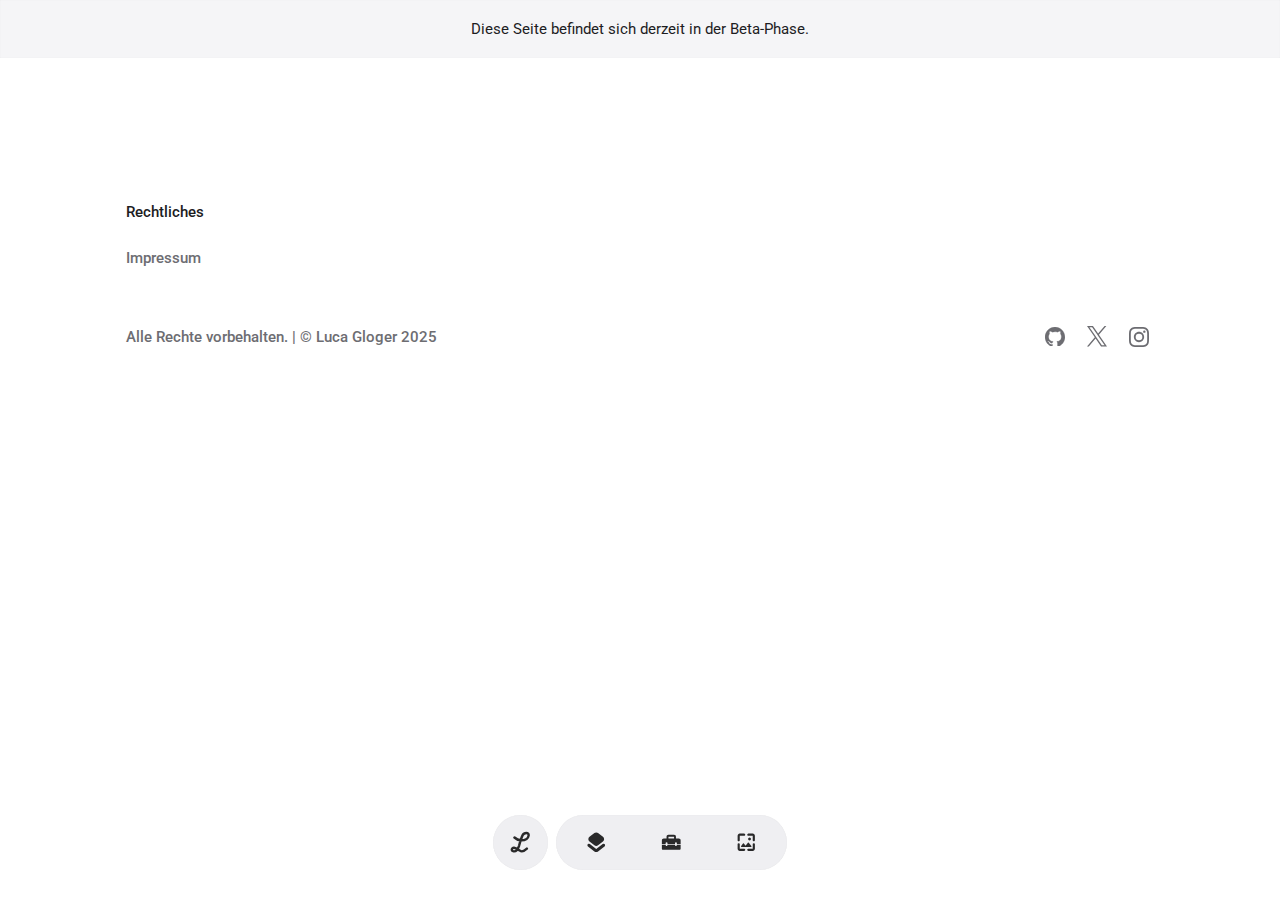
<file: index.html>
<!DOCTYPE html>
<html lang="en">
  <head>
    <meta charset="UTF-8" />
    <meta name="viewport" content="width=device-width, initial-scale=1.0" />
    <title>Luca Gloger - Front-End Developer</title>
    <link rel="icon" href="assets/logo/faviconV2.svg" />
    <link rel="stylesheet" href="styles/index.css" />
    <link rel="stylesheet" href="styles/navBar.css" />
    <script src="navBarAnimation.js" defer></script>
  </head>
  <body>
    <div class="infoContainer">
      <span class="infoText"
        >Diese Seite befindet sich derzeit in der Beta-Phase.</span
      >
    </div>

    <div class="section"></div>

    <div class="footer">
      <div class="firstFooterSec">
        <span class="footerHeader">Rechtliches</span>
        <a class="footerText" href="/impressum">Impressum</a>
      </div>
      <div class="lastFooterSec">
        <span class="footerTextTwo"
          >Alle Rechte vorbehalten. | © Luca Gloger 2025</span
        >
        <div class="secondCon">
          <a href="https://github.com/lgloger" class="footerIconLink"
            ><svg
              class="footerIcon"
              viewBox="0 0 97.707 95.889"
              xmlns="http://www.w3.org/2000/svg"
              xml:space="preserve"
              xmlns:serif="http://www.serif.com/"
              style="
                fill-rule: evenodd;
                clip-rule: evenodd;
                stroke-linecap: round;
                stroke-linejoin: round;
                stroke-miterlimit: 1.5;
              "
            >
              <path
                fill-rule="evenodd"
                clip-rule="evenodd"
                d="M48.854 0C21.839 0 0 22 0 49.217c0 21.756 13.993 40.172 33.405 46.69 2.427.49 3.316-1.059 3.316-2.362 0-1.141-.08-5.052-.08-9.127-13.59 2.934-16.42-5.867-16.42-5.867-2.184-5.704-5.42-7.17-5.42-7.17-4.448-3.015.324-3.015.324-3.015 4.934.326 7.523 5.052 7.523 5.052 4.367 7.496 11.404 5.378 14.235 4.074.404-3.178 1.699-5.378 3.074-6.6-10.839-1.141-22.243-5.378-22.243-24.283 0-5.378 1.94-9.778 5.014-13.2-.485-1.222-2.184-6.275.486-13.038 0 0 4.125-1.304 13.426 5.052a46.97 46.97 0 0 1 12.214-1.63c4.125 0 8.33.571 12.213 1.63 9.302-6.356 13.427-5.052 13.427-5.052 2.67 6.763.97 11.816.485 13.038 3.155 3.422 5.015 7.822 5.015 13.2 0 18.905-11.404 23.06-22.324 24.283 1.78 1.548 3.316 4.481 3.316 9.126 0 6.6-.08 11.897-.08 13.526 0 1.304.89 2.853 3.316 2.364 19.412-6.52 33.405-24.935 33.405-46.691C97.707 22 75.788 0 48.854 0z"
              /></svg
          ></a>
          <a href="https://x.com/luca_gloger" class="footerIconLink"
            ><svg
              class="footerIcon"
              viewBox="0 0 1200 1227"
              xmlns="http://www.w3.org/2000/svg"
              xml:space="preserve"
              xmlns:serif="http://www.serif.com/"
              style="
                fill-rule: evenodd;
                clip-rule: evenodd;
                stroke-linecap: round;
                stroke-linejoin: round;
                stroke-miterlimit: 1.5;
              "
            >
              <path
                d="M714.163 519.284L1160.89 0H1055.03L667.137 450.887L357.328 0H0L468.492 681.821L0 1226.37H105.866L515.491 750.218L842.672 1226.37H1200L714.137 519.284H714.163ZM569.165 687.828L521.697 619.934L144.011 79.6944H306.615L611.412 515.685L658.88 583.579L1055.08 1150.3H892.476L569.165 687.854V687.828Z"
              /></svg
          ></a>
          <a
            href="https://www.instagram.com/luca.gloger1/"
            class="footerIconLink"
            ><svg
              class="footerIcon"
              viewBox="0 0 1000 1000"
              xmlns="http://www.w3.org/2000/svg"
              xml:space="preserve"
              xmlns:serif="http://www.serif.com/"
              style="
                fill-rule: evenodd;
                clip-rule: evenodd;
                stroke-linecap: round;
                stroke-linejoin: round;
                stroke-miterlimit: 1.5;
              "
            >
              <path
                class="cls-1"
                d="M295.42,6c-53.2,2.51-89.53,11-121.29,23.48-32.87,12.81-60.73,30-88.45,57.82S40.89,143,28.17,175.92c-12.31,31.83-20.65,68.19-23,121.42S2.3,367.68,2.56,503.46,3.42,656.26,6,709.6c2.54,53.19,11,89.51,23.48,121.28,12.83,32.87,30,60.72,57.83,88.45S143,964.09,176,976.83c31.8,12.29,68.17,20.67,121.39,23s70.35,2.87,206.09,2.61,152.83-.86,206.16-3.39S799.1,988,830.88,975.58c32.87-12.86,60.74-30,88.45-57.84S964.1,862,976.81,829.06c12.32-31.8,20.69-68.17,23-121.35,2.33-53.37,2.88-70.41,2.62-206.17s-.87-152.78-3.4-206.1-11-89.53-23.47-121.32c-12.85-32.87-30-60.7-57.82-88.45S862,40.87,829.07,28.19c-31.82-12.31-68.17-20.7-121.39-23S637.33,2.3,501.54,2.56,348.75,3.4,295.42,6m5.84,903.88c-48.75-2.12-75.22-10.22-92.86-17-23.36-9-40-19.88-57.58-37.29s-28.38-34.11-37.5-57.42c-6.85-17.64-15.1-44.08-17.38-92.83-2.48-52.69-3-68.51-3.29-202s.22-149.29,2.53-202c2.08-48.71,10.23-75.21,17-92.84,9-23.39,19.84-40,37.29-57.57s34.1-28.39,57.43-37.51c17.62-6.88,44.06-15.06,92.79-17.38,52.73-2.5,68.53-3,202-3.29s149.31.21,202.06,2.53c48.71,2.12,75.22,10.19,92.83,17,23.37,9,40,19.81,57.57,37.29s28.4,34.07,37.52,57.45c6.89,17.57,15.07,44,17.37,92.76,2.51,52.73,3.08,68.54,3.32,202s-.23,149.31-2.54,202c-2.13,48.75-10.21,75.23-17,92.89-9,23.35-19.85,40-37.31,57.56s-34.09,28.38-57.43,37.5c-17.6,6.87-44.07,15.07-92.76,17.39-52.73,2.48-68.53,3-202.05,3.29s-149.27-.25-202-2.53m407.6-674.61a60,60,0,1,0,59.88-60.1,60,60,0,0,0-59.88,60.1M245.77,503c.28,141.8,115.44,256.49,257.21,256.22S759.52,643.8,759.25,502,643.79,245.48,502,245.76,245.5,361.22,245.77,503m90.06-.18a166.67,166.67,0,1,1,167,166.34,166.65,166.65,0,0,1-167-166.34"
                transform="translate(-2.5 -2.5)"
              /></svg
          ></a>
        </div>
      </div>
    </div>

    <div class="glassEffectHeader">
      <div class="glassEffectLogo glassEffectLogoAnimation">
        <a href="index.html" title="Startseite" class="glassEffectButton">
          <svg
            class="glassIconHeader"
            viewBox="0 0 71 71"
            xmlns="http://www.w3.org/2000/svg"
            xml:space="preserve"
            xmlns:serif="http://www.serif.com/"
            style="
              fill-rule: evenodd;
              clip-rule: evenodd;
              stroke-linecap: round;
              stroke-linejoin: round;
              stroke-miterlimit: 1.5;
            "
          >
            <path
              d="M17.204,20.487c0,0 9.446,8.796 20.163,8.958c10.717,0.183 22.475,-1.413 24.492,-15c1.692,-11.25 -14.096,-10.463 -18.796,-1.321c-4.558,8.867 -11.087,32.708 -11.087,32.708c0,0 -6.367,19.954 -17.267,18.425c-4.004,-0.554 -5.508,-2.337 -5.808,-4.283c-0.533,-3.45 3.217,-7.525 7.129,-7.012c6.113,0.788 15.025,6.667 17.546,8.496c3.008,2.221 7.892,8.333 22.779,-5.762"
              style="fill: none; stroke-width: 7.63px"
            />
          </svg>
        </a>
      </div>
      <div class="glassEffect glassEffectAnimation">
        <a href="#projects" title="Projekte" class="glassEffectButton">
          <svg
            class="glassIconHeader glassEffectInsideAnimation"
            xmlns="http://www.w3.org/2000/svg"
            viewBox="0 -960 960 960"
          >
            <path
              d="M128-302q-24-19-24.5-49.5T128-401q17-13 38.5-13.5T205-401l274 213 276-213q17-13 38-13.5t38 12.5q25 19 25 50t-24 50L556-88q-35 26-77.5 26.5T402-88L128-302Zm274-46L192-512q-49-38-49-99t49-99l210-164q35-26 77-26t77 26l210 164q49 38 49 99t-49 99L556-348q-35 26-77 26t-77-26Z"
            />
          </svg>
        </a>
        <a href="/tools" title="Tools" class="glassEffectButton">
          <svg
            class="glassIconHeader glassEffectInsideAnimation"
            xmlns="http://www.w3.org/2000/svg"
            viewBox="0 -960 960 960"
          >
            <path
              d="M360-640h240v-80H360v80ZM120-160q-17 0-28.5-11.5T80-200v-160h160q0 17 11.5 28.5T280-320q17 0 28.5-11.5T320-360h320q0 17 11.5 28.5T680-320q17 0 28.5-11.5T720-360h160v160q0 17-11.5 28.5T840-160H120ZM80-400v-160q0-33 23.5-56.5T160-640h120v-80q0-33 23.5-56.5T360-800h240q33 0 56.5 23.5T680-720v80h120q33 0 56.5 23.5T880-560v160H720v-40q0-17-11.5-28.5T680-480q-17 0-28.5 11.5T640-440v40H320v-40q0-17-11.5-28.5T280-480q-17 0-28.5 11.5T240-440v40H80Z"
            />
          </svg>
        </a>
        <a href="/wallpaper" title="Hintergründe" class="glassEffectButton">
          <svg
            class="glassIconHeader glassEffectInsideAnimation"
            xmlns="http://www.w3.org/2000/svg"
            viewBox="0 -960 960 960"
          >
            <path
              d="M202.87-111.87q-37.78 0-64.39-26.61t-26.61-64.39v-188.04q0-19.16 13.17-32.33 13.18-13.17 32.33-13.17t32.33 13.17q13.17 13.17 13.17 32.33v188.04h188.04q19.16 0 32.33 13.17 13.17 13.18 13.17 32.33t-13.17 32.33q-13.17 13.17-32.33 13.17H202.87Zm554.26 0H569.09q-19.16 0-32.33-13.17-13.17-13.18-13.17-32.33t13.17-32.33q13.17-13.17 32.33-13.17h188.04v-188.04q0-19.16 13.17-32.33 13.18-13.17 32.33-13.17t32.33 13.17q13.17 13.17 13.17 32.33v188.04q0 37.78-26.61 64.39t-64.39 26.61ZM450-327.65l101.61-135.89q6.96-9.2 18.39-9.08 11.43.12 18.15 9.32l109.05 147q8.71 11.43 2.23 23.87Q692.96-280 679.04-280H280.96q-13.92 0-20.39-12.43-6.48-12.44 2.23-23.87l79.05-107q6.72-9.2 18.15-9.32 11.43-.12 18.39 9.08L450-327.65ZM111.87-757.13q0-37.78 26.61-64.39t64.39-26.61h188.04q19.16 0 32.33 13.17 13.17 13.18 13.17 32.33t-13.17 32.33q-13.17 13.17-32.33 13.17H202.87v188.04q0 19.16-13.17 32.33-13.18 13.17-32.33 13.17t-32.33-13.17q-13.17-13.17-13.17-32.33v-188.04Zm736.26 0v188.04q0 19.16-13.17 32.33-13.18 13.17-32.33 13.17t-32.33-13.17q-13.17-13.17-13.17-32.33v-188.04H569.09q-19.16 0-32.33-13.17-13.17-13.18-13.17-32.33t13.17-32.33q13.17-13.17 32.33-13.17h188.04q37.78 0 64.39 26.61t26.61 64.39ZM620-560q-26 0-43-17t-17-43q0-26 17-43t43-17q26 0 43 17t17 43q0 26-17 43t-43 17Z"
            />
          </svg>
        </a>
      </div>
    </div>
  </body>
</html>
</file>
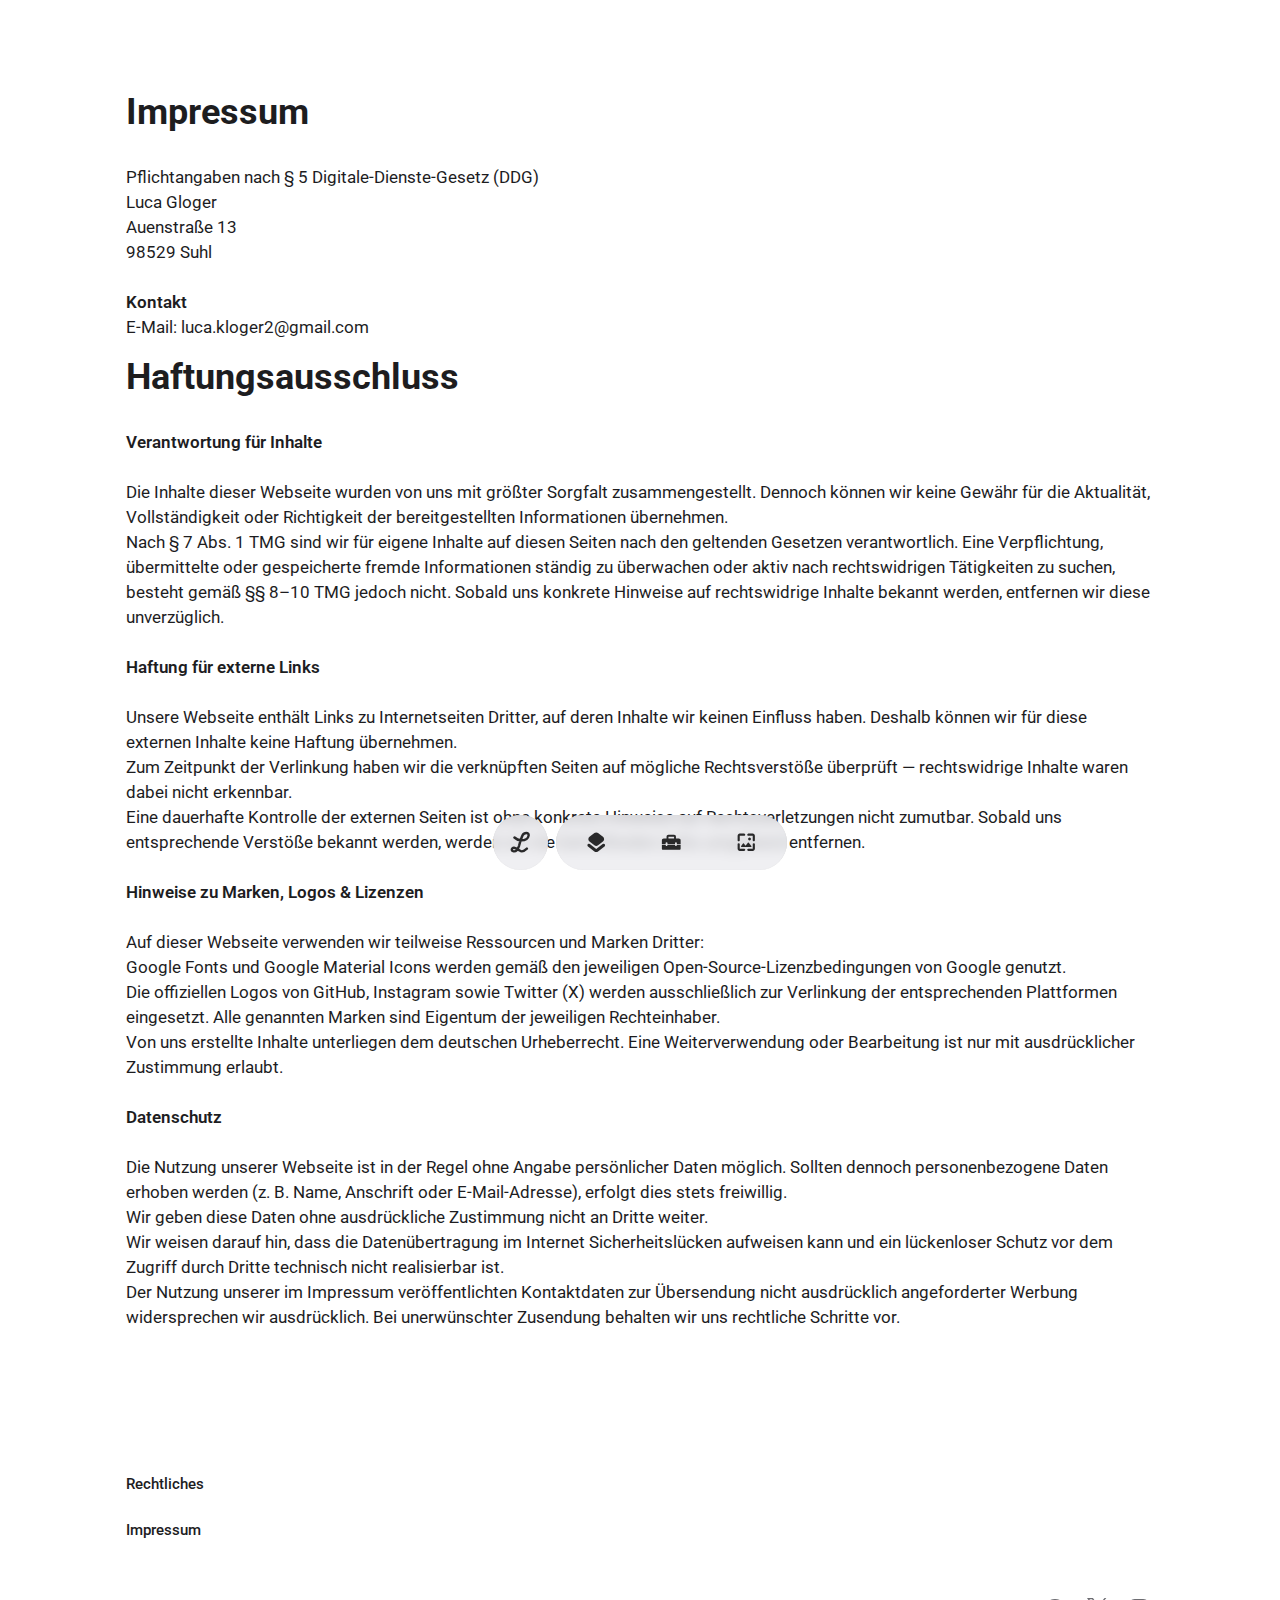
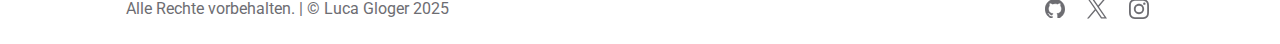
<file: impressum.html>
<!DOCTYPE html>
<html lang="en">
  <head>
    <meta charset="UTF-8" />
    <meta name="viewport" content="width=device-width, initial-scale=1.0" />
    <title>Impressum - Luca Gloger</title>
    <link rel="icon" href="assets/logo/faviconV2.svg" />
    <link rel="stylesheet" href="styles/impressum.css" />
    <link rel="stylesheet" href="styles/navBar.css" />
    <script src="navBarAnimation.js" defer></script>
  </head>
  <body>
    <div class="textContainer">
      <span class="primaryHeader">Impressum<br /></span>
      <span class="text"
        >Pflichtangaben nach § 5 Digitale-Dienste-Gesetz (DDG)<br />
        Luca Gloger<br />
        Auenstraße 13<br />98529 Suhl<br /><br
      /></span>
      <span class="secondaryHeader">Kontakt<br /></span>
      <span class="text">
        E-Mail:
        <a class="text email" href="mailto:luca.kloger2@gmail.com"
          >luca.kloger2@gmail.com</a
        ><br /><br
      /></span>
      <span class="primaryHeader">Haftungsausschluss<br /></span>
      <span class="secondaryHeader">Verantwortung für Inhalte<br /><br /></span>
      <span class="text">
        Die Inhalte dieser Webseite wurden von uns mit größter Sorgfalt
        zusammengestellt. Dennoch können wir keine Gewähr für die Aktualität,
        Vollständigkeit oder Richtigkeit der bereitgestellten Informationen
        übernehmen.<br />
        Nach § 7 Abs. 1 TMG sind wir für eigene Inhalte auf diesen Seiten nach
        den geltenden Gesetzen verantwortlich. Eine Verpflichtung, übermittelte
        oder gespeicherte fremde Informationen ständig zu überwachen oder aktiv
        nach rechtswidrigen Tätigkeiten zu suchen, besteht gemäß §§ 8–10 TMG
        jedoch nicht. Sobald uns konkrete Hinweise auf rechtswidrige Inhalte
        bekannt werden, entfernen wir diese unverzüglich.<br /><br />
      </span>
      <span class="secondaryHeader">Haftung für externe Links<br /><br /></span>
      <span class="text"
        >Unsere Webseite enthält Links zu Internetseiten Dritter, auf deren
        Inhalte wir keinen Einfluss haben. Deshalb können wir für diese externen
        Inhalte keine Haftung übernehmen.<br />
        Zum Zeitpunkt der Verlinkung haben wir die verknüpften Seiten auf
        mögliche Rechtsverstöße überprüft — rechtswidrige Inhalte waren dabei
        nicht erkennbar.<br />
        Eine dauerhafte Kontrolle der externen Seiten ist ohne konkrete Hinweise
        auf Rechtsverletzungen nicht zumutbar. Sobald uns entsprechende Verstöße
        bekannt werden, werden wir die betreffenden Links umgehend entfernen.<br /><br />
      </span>
      <span class="secondaryHeader"
        >Hinweise zu Marken, Logos & Lizenzen<br /><br
      /></span>
      <span class="text">
        Auf dieser Webseite verwenden wir teilweise Ressourcen und Marken
        Dritter:<br />
        Google Fonts und Google Material Icons werden gemäß den jeweiligen
        Open-Source-Lizenzbedingungen von Google genutzt.<br />
        Die offiziellen Logos von GitHub, Instagram sowie Twitter (X) werden
        ausschließlich zur Verlinkung der entsprechenden Plattformen eingesetzt.
        Alle genannten Marken sind Eigentum der jeweiligen Rechteinhaber.<br />
        Von uns erstellte Inhalte unterliegen dem deutschen Urheberrecht. Eine
        Weiterverwendung oder Bearbeitung ist nur mit ausdrücklicher Zustimmung
        erlaubt.<br /><br />
      </span>
      <span class="secondaryHeader">Datenschutz<br /><br /></span>
      <span class="text">
        Die Nutzung unserer Webseite ist in der Regel ohne Angabe persönlicher
        Daten möglich. Sollten dennoch personenbezogene Daten erhoben werden (z.
        B. Name, Anschrift oder E-Mail-Adresse), erfolgt dies stets
        freiwillig.<br />
        Wir geben diese Daten ohne ausdrückliche Zustimmung nicht an Dritte
        weiter.<br />
        Wir weisen darauf hin, dass die Datenübertragung im Internet
        Sicherheitslücken aufweisen kann und ein lückenloser Schutz vor dem
        Zugriff durch Dritte technisch nicht realisierbar ist.<br />
        Der Nutzung unserer im Impressum veröffentlichten Kontaktdaten zur
        Übersendung nicht ausdrücklich angeforderter Werbung widersprechen wir
        ausdrücklich. Bei unerwünschter Zusendung behalten wir uns rechtliche
        Schritte vor.
      </span>
    </div>

    <div class="footer">
      <div class="firstFooterSec">
        <span class="footerHeader">Rechtliches</span>
        <a class="footerText" href="/impressum">Impressum</a>
      </div>
      <div class="lastFooterSec">
        <span class="footerTextTwo"
          >Alle Rechte vorbehalten. | © Luca Gloger 2025</span
        >
        <div class="secondCon">
          <a href="https://github.com/lgloger" class="footerIconLink"
            ><svg
              class="footerIcon"
              viewBox="0 0 97.707 95.889"
              xmlns="http://www.w3.org/2000/svg"
              xml:space="preserve"
              xmlns:serif="http://www.serif.com/"
              style="
                fill-rule: evenodd;
                clip-rule: evenodd;
                stroke-linecap: round;
                stroke-linejoin: round;
                stroke-miterlimit: 1.5;
              "
            >
              <path
                fill-rule="evenodd"
                clip-rule="evenodd"
                d="M48.854 0C21.839 0 0 22 0 49.217c0 21.756 13.993 40.172 33.405 46.69 2.427.49 3.316-1.059 3.316-2.362 0-1.141-.08-5.052-.08-9.127-13.59 2.934-16.42-5.867-16.42-5.867-2.184-5.704-5.42-7.17-5.42-7.17-4.448-3.015.324-3.015.324-3.015 4.934.326 7.523 5.052 7.523 5.052 4.367 7.496 11.404 5.378 14.235 4.074.404-3.178 1.699-5.378 3.074-6.6-10.839-1.141-22.243-5.378-22.243-24.283 0-5.378 1.94-9.778 5.014-13.2-.485-1.222-2.184-6.275.486-13.038 0 0 4.125-1.304 13.426 5.052a46.97 46.97 0 0 1 12.214-1.63c4.125 0 8.33.571 12.213 1.63 9.302-6.356 13.427-5.052 13.427-5.052 2.67 6.763.97 11.816.485 13.038 3.155 3.422 5.015 7.822 5.015 13.2 0 18.905-11.404 23.06-22.324 24.283 1.78 1.548 3.316 4.481 3.316 9.126 0 6.6-.08 11.897-.08 13.526 0 1.304.89 2.853 3.316 2.364 19.412-6.52 33.405-24.935 33.405-46.691C97.707 22 75.788 0 48.854 0z"
              /></svg
          ></a>
          <a href="https://x.com/luca_gloger" class="footerIconLink"
            ><svg
              class="footerIcon"
              viewBox="0 0 1200 1227"
              xmlns="http://www.w3.org/2000/svg"
              xml:space="preserve"
              xmlns:serif="http://www.serif.com/"
              style="
                fill-rule: evenodd;
                clip-rule: evenodd;
                stroke-linecap: round;
                stroke-linejoin: round;
                stroke-miterlimit: 1.5;
              "
            >
              <path
                d="M714.163 519.284L1160.89 0H1055.03L667.137 450.887L357.328 0H0L468.492 681.821L0 1226.37H105.866L515.491 750.218L842.672 1226.37H1200L714.137 519.284H714.163ZM569.165 687.828L521.697 619.934L144.011 79.6944H306.615L611.412 515.685L658.88 583.579L1055.08 1150.3H892.476L569.165 687.854V687.828Z"
              /></svg
          ></a>
          <a
            href="https://www.instagram.com/luca.gloger1/"
            class="footerIconLink"
            ><svg
              class="footerIcon"
              viewBox="0 0 1000 1000"
              xmlns="http://www.w3.org/2000/svg"
              xml:space="preserve"
              xmlns:serif="http://www.serif.com/"
              style="
                fill-rule: evenodd;
                clip-rule: evenodd;
                stroke-linecap: round;
                stroke-linejoin: round;
                stroke-miterlimit: 1.5;
              "
            >
              <path
                class="cls-1"
                d="M295.42,6c-53.2,2.51-89.53,11-121.29,23.48-32.87,12.81-60.73,30-88.45,57.82S40.89,143,28.17,175.92c-12.31,31.83-20.65,68.19-23,121.42S2.3,367.68,2.56,503.46,3.42,656.26,6,709.6c2.54,53.19,11,89.51,23.48,121.28,12.83,32.87,30,60.72,57.83,88.45S143,964.09,176,976.83c31.8,12.29,68.17,20.67,121.39,23s70.35,2.87,206.09,2.61,152.83-.86,206.16-3.39S799.1,988,830.88,975.58c32.87-12.86,60.74-30,88.45-57.84S964.1,862,976.81,829.06c12.32-31.8,20.69-68.17,23-121.35,2.33-53.37,2.88-70.41,2.62-206.17s-.87-152.78-3.4-206.1-11-89.53-23.47-121.32c-12.85-32.87-30-60.7-57.82-88.45S862,40.87,829.07,28.19c-31.82-12.31-68.17-20.7-121.39-23S637.33,2.3,501.54,2.56,348.75,3.4,295.42,6m5.84,903.88c-48.75-2.12-75.22-10.22-92.86-17-23.36-9-40-19.88-57.58-37.29s-28.38-34.11-37.5-57.42c-6.85-17.64-15.1-44.08-17.38-92.83-2.48-52.69-3-68.51-3.29-202s.22-149.29,2.53-202c2.08-48.71,10.23-75.21,17-92.84,9-23.39,19.84-40,37.29-57.57s34.1-28.39,57.43-37.51c17.62-6.88,44.06-15.06,92.79-17.38,52.73-2.5,68.53-3,202-3.29s149.31.21,202.06,2.53c48.71,2.12,75.22,10.19,92.83,17,23.37,9,40,19.81,57.57,37.29s28.4,34.07,37.52,57.45c6.89,17.57,15.07,44,17.37,92.76,2.51,52.73,3.08,68.54,3.32,202s-.23,149.31-2.54,202c-2.13,48.75-10.21,75.23-17,92.89-9,23.35-19.85,40-37.31,57.56s-34.09,28.38-57.43,37.5c-17.6,6.87-44.07,15.07-92.76,17.39-52.73,2.48-68.53,3-202.05,3.29s-149.27-.25-202-2.53m407.6-674.61a60,60,0,1,0,59.88-60.1,60,60,0,0,0-59.88,60.1M245.77,503c.28,141.8,115.44,256.49,257.21,256.22S759.52,643.8,759.25,502,643.79,245.48,502,245.76,245.5,361.22,245.77,503m90.06-.18a166.67,166.67,0,1,1,167,166.34,166.65,166.65,0,0,1-167-166.34"
                transform="translate(-2.5 -2.5)"
              /></svg
          ></a>
        </div>
      </div>
    </div>

    <div class="glassEffectHeader">
      <div class="glassEffectLogo glassEffectLogoAnimation">
        <a href="index.html" title="Startseite" class="glassEffectButton">
          <svg
            class="glassIconHeader"
            viewBox="0 0 71 71"
            xmlns="http://www.w3.org/2000/svg"
            xml:space="preserve"
            xmlns:serif="http://www.serif.com/"
            style="
              fill-rule: evenodd;
              clip-rule: evenodd;
              stroke-linecap: round;
              stroke-linejoin: round;
              stroke-miterlimit: 1.5;
            "
          >
            <path
              d="M17.204,20.487c0,0 9.446,8.796 20.163,8.958c10.717,0.183 22.475,-1.413 24.492,-15c1.692,-11.25 -14.096,-10.463 -18.796,-1.321c-4.558,8.867 -11.087,32.708 -11.087,32.708c0,0 -6.367,19.954 -17.267,18.425c-4.004,-0.554 -5.508,-2.337 -5.808,-4.283c-0.533,-3.45 3.217,-7.525 7.129,-7.012c6.113,0.788 15.025,6.667 17.546,8.496c3.008,2.221 7.892,8.333 22.779,-5.762"
              style="fill: none; stroke-width: 7.63px"
            />
          </svg>
        </a>
      </div>
      <div class="glassEffect glassEffectAnimation">
        <a href="#projects" title="Projekte" class="glassEffectButton">
          <svg
            class="glassIconHeader glassEffectInsideAnimation"
            xmlns="http://www.w3.org/2000/svg"
            viewBox="0 -960 960 960"
          >
            <path
              d="M128-302q-24-19-24.5-49.5T128-401q17-13 38.5-13.5T205-401l274 213 276-213q17-13 38-13.5t38 12.5q25 19 25 50t-24 50L556-88q-35 26-77.5 26.5T402-88L128-302Zm274-46L192-512q-49-38-49-99t49-99l210-164q35-26 77-26t77 26l210 164q49 38 49 99t-49 99L556-348q-35 26-77 26t-77-26Z"
            />
          </svg>
        </a>
        <a href="/tools" title="Tools" class="glassEffectButton">
          <svg
            class="glassIconHeader glassEffectInsideAnimation"
            xmlns="http://www.w3.org/2000/svg"
            viewBox="0 -960 960 960"
          >
            <path
              d="M360-640h240v-80H360v80ZM120-160q-17 0-28.5-11.5T80-200v-160h160q0 17 11.5 28.5T280-320q17 0 28.5-11.5T320-360h320q0 17 11.5 28.5T680-320q17 0 28.5-11.5T720-360h160v160q0 17-11.5 28.5T840-160H120ZM80-400v-160q0-33 23.5-56.5T160-640h120v-80q0-33 23.5-56.5T360-800h240q33 0 56.5 23.5T680-720v80h120q33 0 56.5 23.5T880-560v160H720v-40q0-17-11.5-28.5T680-480q-17 0-28.5 11.5T640-440v40H320v-40q0-17-11.5-28.5T280-480q-17 0-28.5 11.5T240-440v40H80Z"
            />
          </svg>
        </a>
        <a href="/wallpaper" title="Hintergründe" class="glassEffectButton">
          <svg
            class="glassIconHeader glassEffectInsideAnimation"
            xmlns="http://www.w3.org/2000/svg"
            viewBox="0 -960 960 960"
          >
            <path
              d="M202.87-111.87q-37.78 0-64.39-26.61t-26.61-64.39v-188.04q0-19.16 13.17-32.33 13.18-13.17 32.33-13.17t32.33 13.17q13.17 13.17 13.17 32.33v188.04h188.04q19.16 0 32.33 13.17 13.17 13.18 13.17 32.33t-13.17 32.33q-13.17 13.17-32.33 13.17H202.87Zm554.26 0H569.09q-19.16 0-32.33-13.17-13.17-13.18-13.17-32.33t13.17-32.33q13.17-13.17 32.33-13.17h188.04v-188.04q0-19.16 13.17-32.33 13.18-13.17 32.33-13.17t32.33 13.17q13.17 13.17 13.17 32.33v188.04q0 37.78-26.61 64.39t-64.39 26.61ZM450-327.65l101.61-135.89q6.96-9.2 18.39-9.08 11.43.12 18.15 9.32l109.05 147q8.71 11.43 2.23 23.87Q692.96-280 679.04-280H280.96q-13.92 0-20.39-12.43-6.48-12.44 2.23-23.87l79.05-107q6.72-9.2 18.15-9.32 11.43-.12 18.39 9.08L450-327.65ZM111.87-757.13q0-37.78 26.61-64.39t64.39-26.61h188.04q19.16 0 32.33 13.17 13.17 13.18 13.17 32.33t-13.17 32.33q-13.17 13.17-32.33 13.17H202.87v188.04q0 19.16-13.17 32.33-13.18 13.17-32.33 13.17t-32.33-13.17q-13.17-13.17-13.17-32.33v-188.04Zm736.26 0v188.04q0 19.16-13.17 32.33-13.18 13.17-32.33 13.17t-32.33-13.17q-13.17-13.17-13.17-32.33v-188.04H569.09q-19.16 0-32.33-13.17-13.17-13.18-13.17-32.33t13.17-32.33q13.17-13.17 32.33-13.17h188.04q37.78 0 64.39 26.61t26.61 64.39ZM620-560q-26 0-43-17t-17-43q0-26 17-43t43-17q26 0 43 17t17 43q0 26-17 43t-43 17Z"
            />
          </svg>
        </a>
      </div>
    </div>
  </body>
</html>
</file>
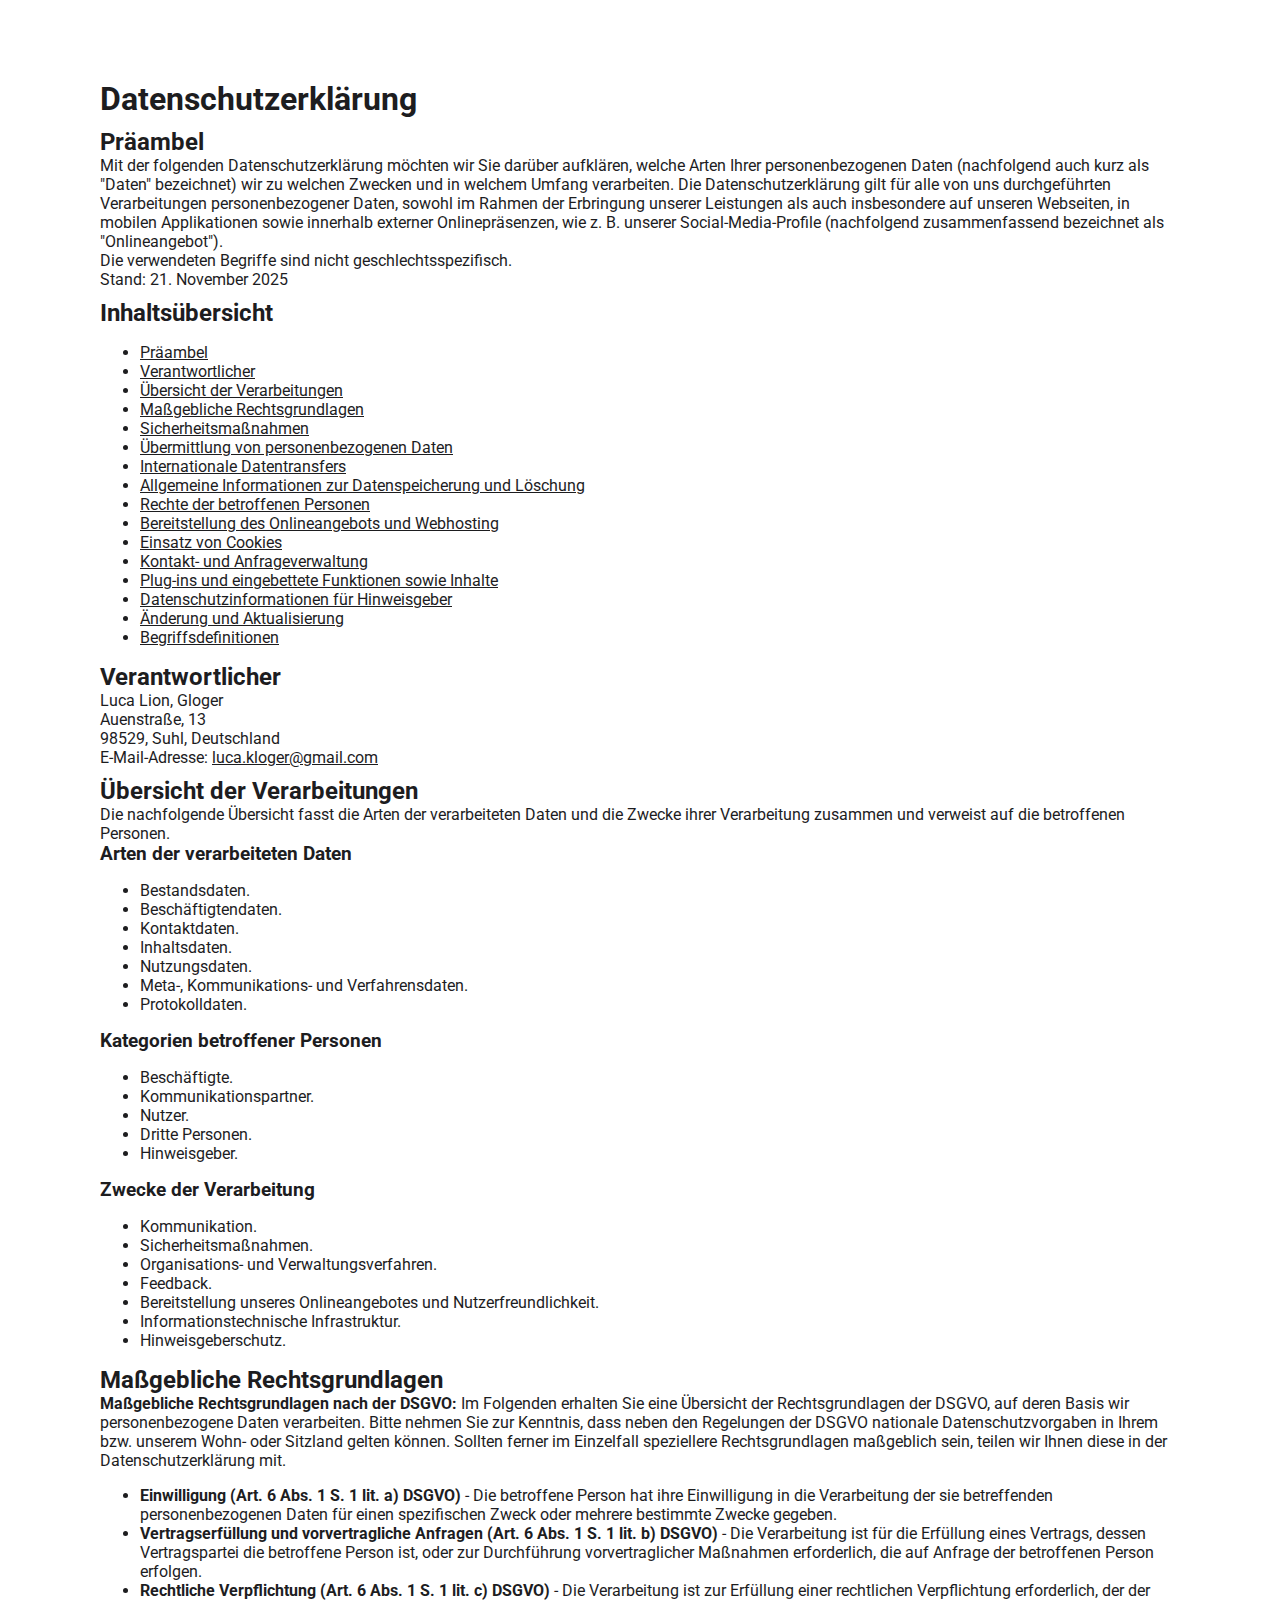
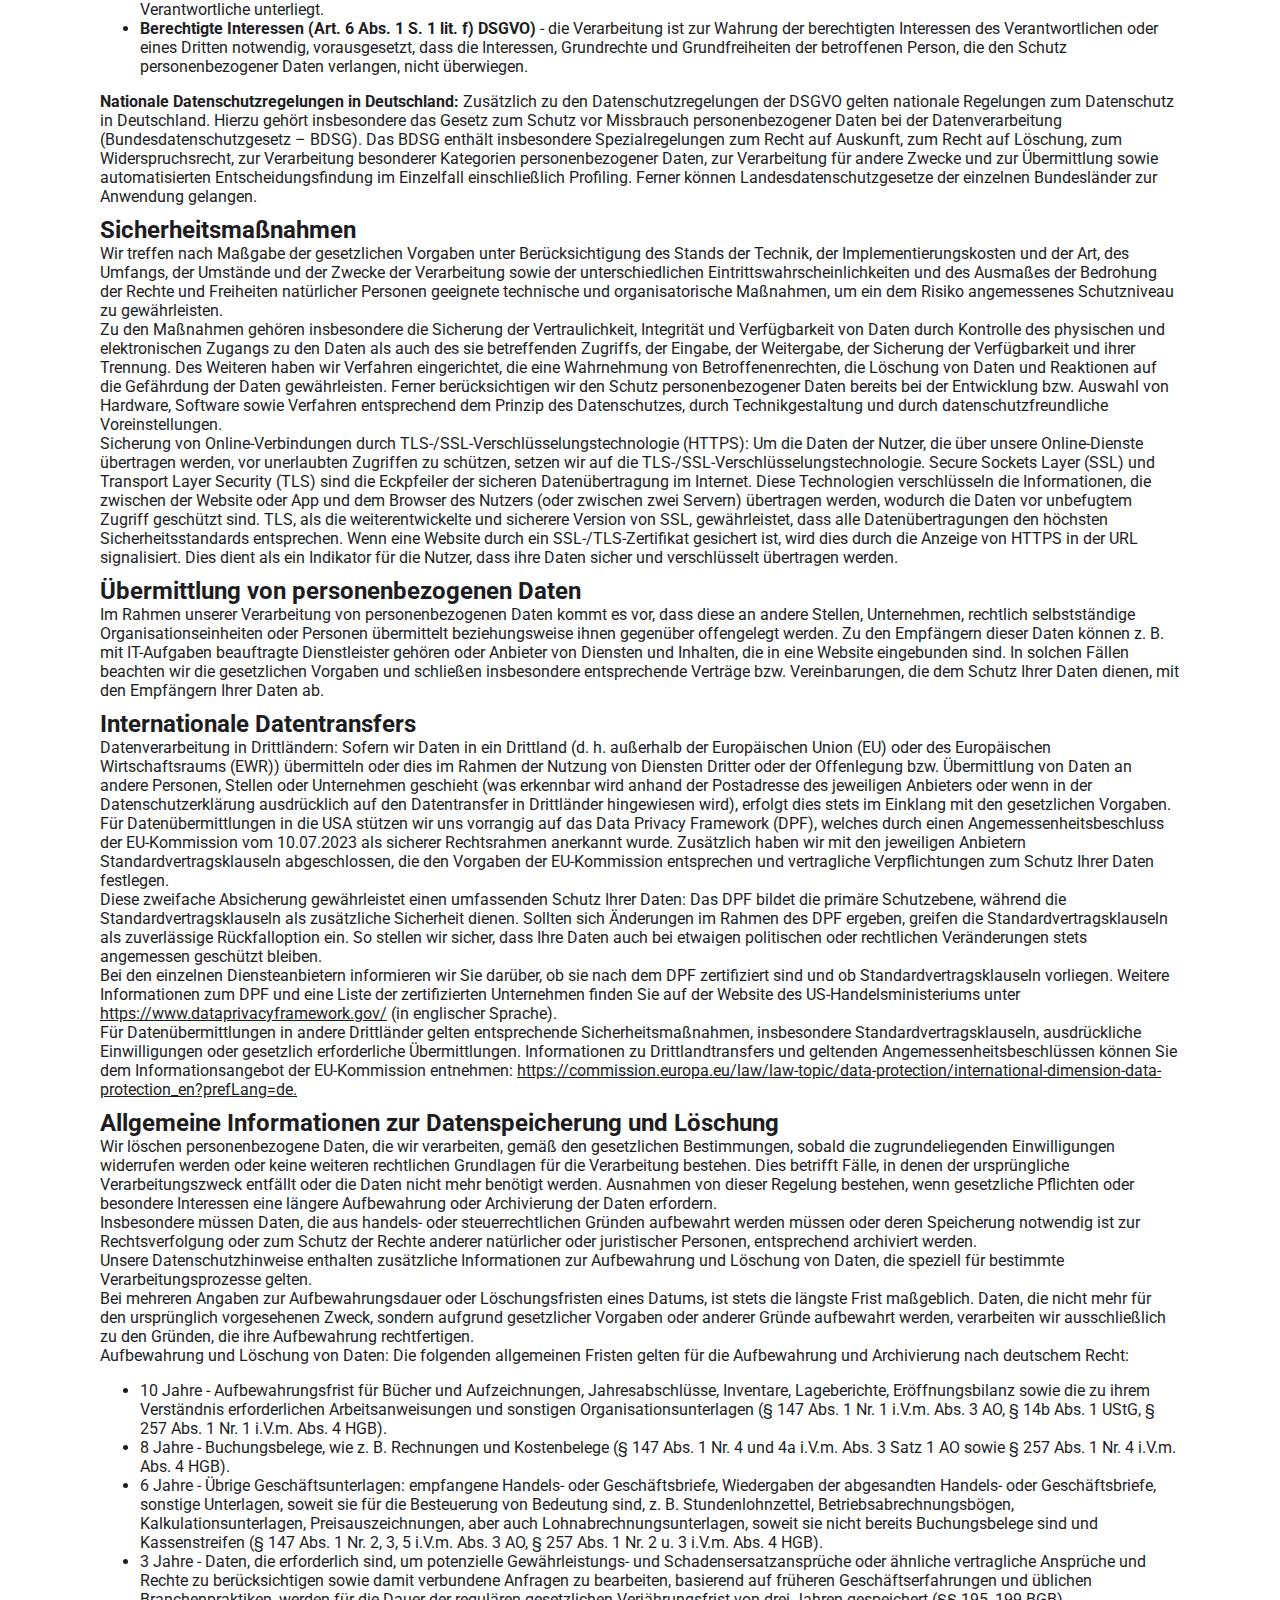
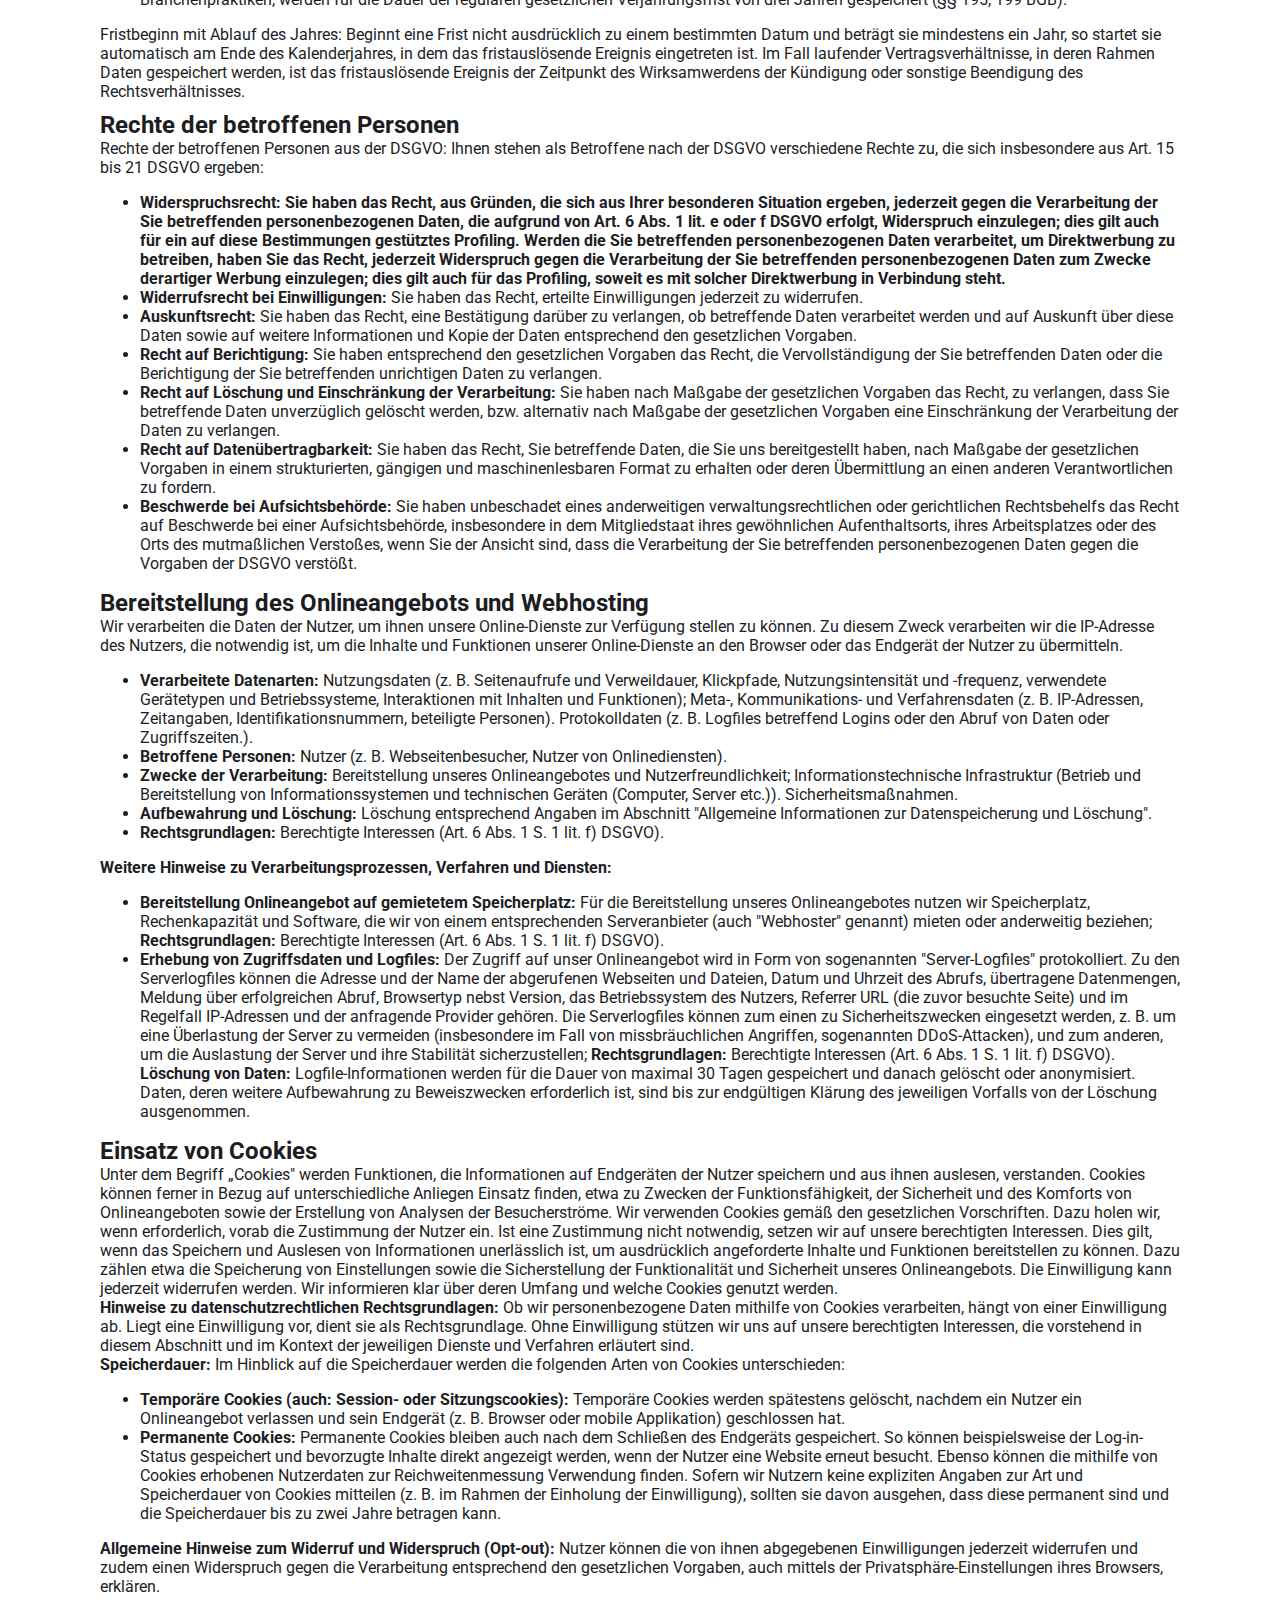
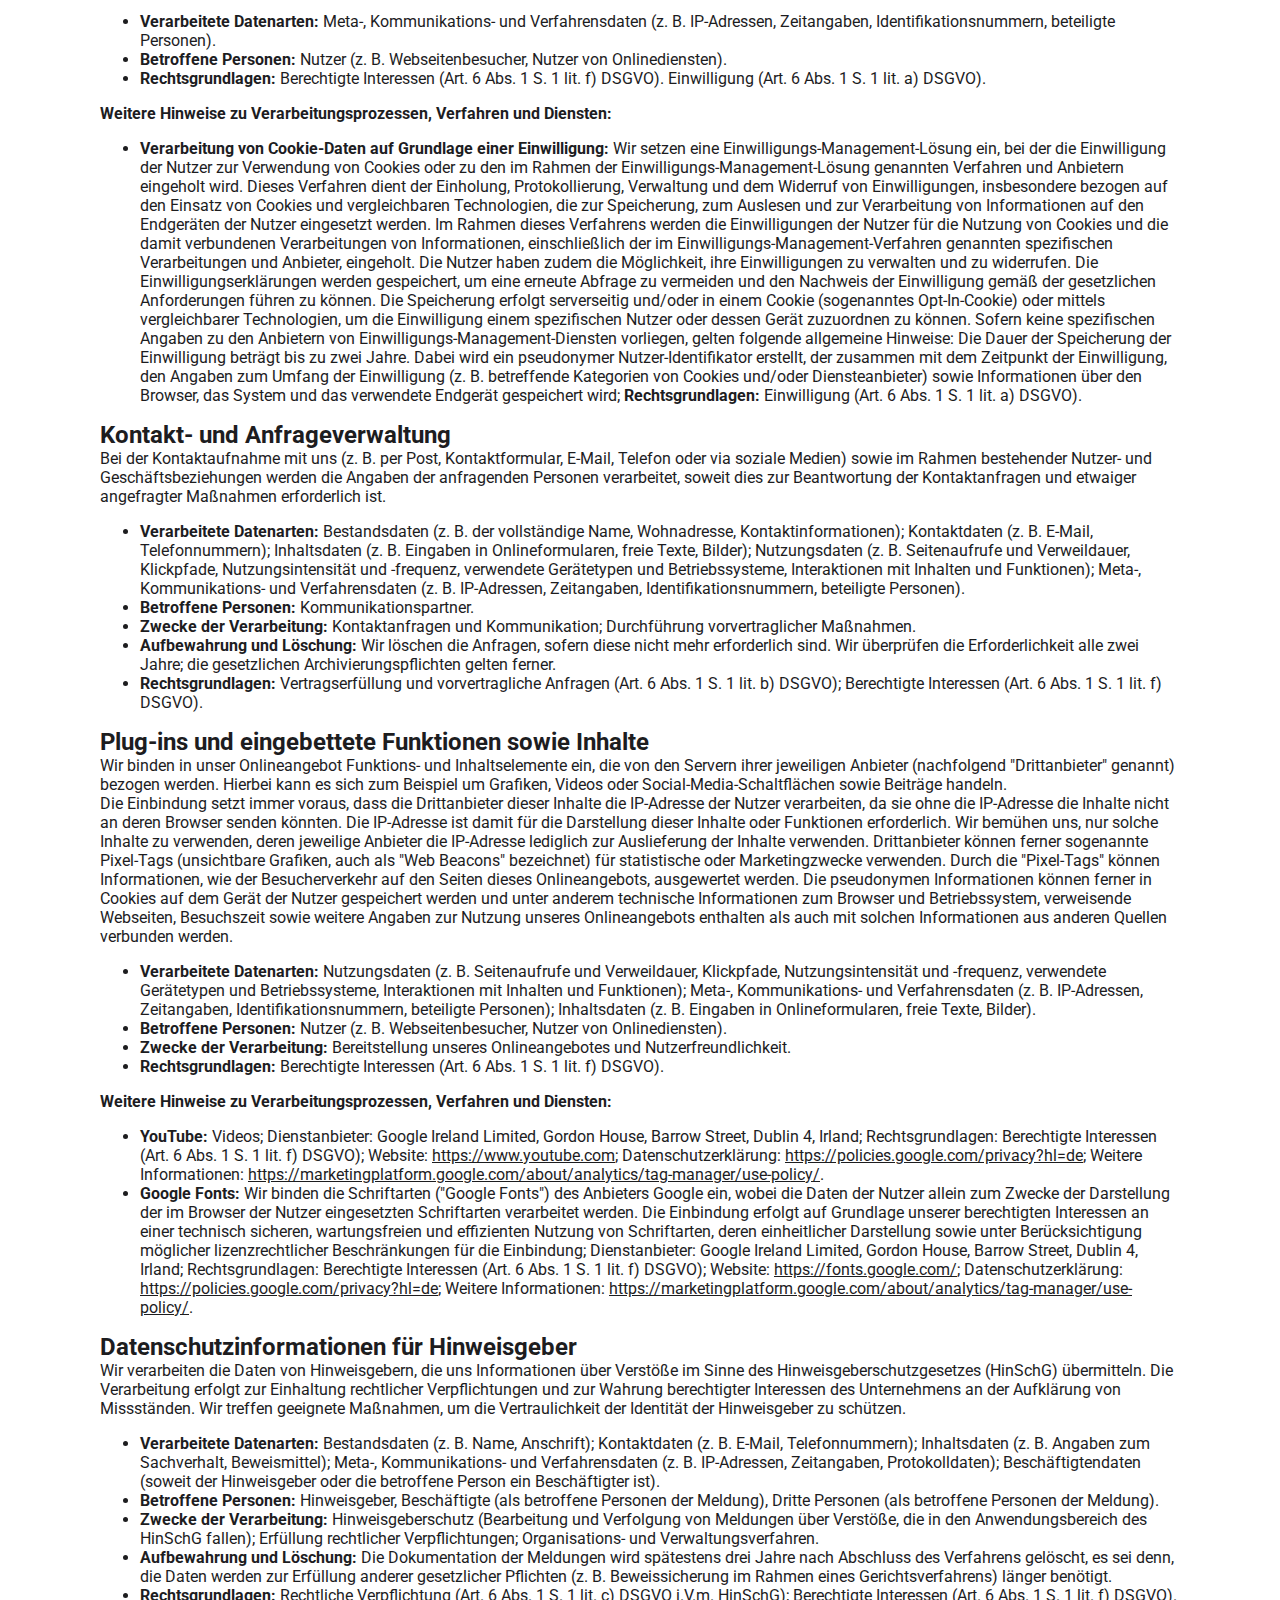
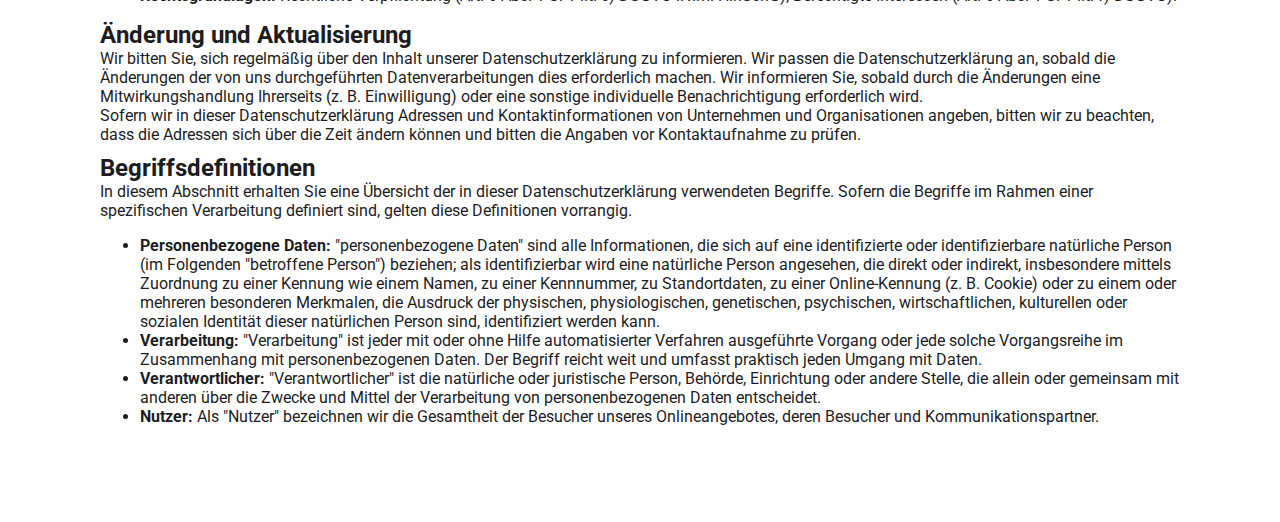
<file: privacy.html>
<!DOCTYPE html>
<html lang="en">
  <head>
    <meta charset="UTF-8" />
    <meta name="viewport" content="width=device-width, initial-scale=1.0" />
    <title>Privacy - Luca Gloger</title>
    <link rel="icon" href="assets/logo/faviconV2.svg" />
    <link rel="stylesheet" href="styles/privacy.css" />
    <link rel="stylesheet" href="styles/navBar.css" />
  </head>
  <body>
    <div class="textContainer">
      <h1>Datenschutzerklärung</h1>
      <h2 id="m716">Präambel</h2>
      <p>
        Mit der folgenden Datenschutzerklärung möchten wir Sie darüber
        aufklären, welche Arten Ihrer personenbezogenen Daten (nachfolgend auch
        kurz als "Daten" bezeichnet) wir zu welchen Zwecken und in welchem
        Umfang verarbeiten. Die Datenschutzerklärung gilt für alle von uns
        durchgeführten Verarbeitungen personenbezogener Daten, sowohl im Rahmen
        der Erbringung unserer Leistungen als auch insbesondere auf unseren
        Webseiten, in mobilen Applikationen sowie innerhalb externer
        Onlinepräsenzen, wie z. B. unserer Social-Media-Profile (nachfolgend
        zusammenfassend bezeichnet als "Onlineangebot").
      </p>
      <p>Die verwendeten Begriffe sind nicht geschlechtsspezifisch.</p>

      <p>Stand: 21. November 2025</p>
      <h2>Inhaltsübersicht</h2>
      <ul class="index">
        <li><a class="index-link" href="#m716">Präambel</a></li>
        <li><a class="index-link" href="#m3">Verantwortlicher</a></li>
        <li>
          <a class="index-link" href="#mOverview"
            >Übersicht der Verarbeitungen</a
          >
        </li>
        <li>
          <a class="index-link" href="#m2427">Maßgebliche Rechtsgrundlagen</a>
        </li>
        <li><a class="index-link" href="#m27">Sicherheitsmaßnahmen</a></li>
        <li>
          <a class="index-link" href="#m25"
            >Übermittlung von personenbezogenen Daten</a
          >
        </li>
        <li>
          <a class="index-link" href="#m24">Internationale Datentransfers</a>
        </li>
        <li>
          <a class="index-link" href="#m12"
            >Allgemeine Informationen zur Datenspeicherung und Löschung</a
          >
        </li>
        <li>
          <a class="index-link" href="#m10">Rechte der betroffenen Personen</a>
        </li>
        <li>
          <a class="index-link" href="#m225"
            >Bereitstellung des Onlineangebots und Webhosting</a
          >
        </li>
        <li><a class="index-link" href="#m134">Einsatz von Cookies</a></li>
        <li>
          <a class="index-link" href="#m182">Kontakt- und Anfrageverwaltung</a>
        </li>
        <li>
          <a class="index-link" href="#m328"
            >Plug-ins und eingebettete Funktionen sowie Inhalte</a
          >
        </li>
        <li>
          <a class="index-link" href="#m2324"
            >Datenschutzinformationen für Hinweisgeber</a
          >
        </li>
        <li>
          <a class="index-link" href="#m15">Änderung und Aktualisierung</a>
        </li>
        <li><a class="index-link" href="#m42">Begriffsdefinitionen</a></li>
      </ul>
      <h2 id="m3">Verantwortlicher</h2>
      <p>Luca Lion, Gloger<br />Auenstraße, 13<br />98529, Suhl, Deutschland</p>
      <p>
        E-Mail-Adresse:
        <a href="mailto:luca.kloger@gmail.com">luca.kloger@gmail.com</a>
      </p>

      <h2 id="mOverview">Übersicht der Verarbeitungen</h2>
      <p>
        Die nachfolgende Übersicht fasst die Arten der verarbeiteten Daten und
        die Zwecke ihrer Verarbeitung zusammen und verweist auf die betroffenen
        Personen.
      </p>
      <h3>Arten der verarbeiteten Daten</h3>
      <ul>
        <li>Bestandsdaten.</li>
        <li>Beschäftigtendaten.</li>
        <li>Kontaktdaten.</li>
        <li>Inhaltsdaten.</li>
        <li>Nutzungsdaten.</li>
        <li>Meta-, Kommunikations- und Verfahrensdaten.</li>
        <li>Protokolldaten.</li>
      </ul>
      <h3>Kategorien betroffener Personen</h3>
      <ul>
        <li>Beschäftigte.</li>
        <li>Kommunikationspartner.</li>
        <li>Nutzer.</li>
        <li>Dritte Personen.</li>
        <li>Hinweisgeber.</li>
      </ul>
      <h3>Zwecke der Verarbeitung</h3>
      <ul>
        <li>Kommunikation.</li>
        <li>Sicherheitsmaßnahmen.</li>
        <li>Organisations- und Verwaltungsverfahren.</li>
        <li>Feedback.</li>
        <li>
          Bereitstellung unseres Onlineangebotes und Nutzerfreundlichkeit.
        </li>
        <li>Informationstechnische Infrastruktur.</li>
        <li>Hinweisgeberschutz.</li>
      </ul>
      <h2 id="m2427">Maßgebliche Rechtsgrundlagen</h2>
      <p>
        <strong>Maßgebliche Rechtsgrundlagen nach der DSGVO: </strong>Im
        Folgenden erhalten Sie eine Übersicht der Rechtsgrundlagen der DSGVO,
        auf deren Basis wir personenbezogene Daten verarbeiten. Bitte nehmen Sie
        zur Kenntnis, dass neben den Regelungen der DSGVO nationale
        Datenschutzvorgaben in Ihrem bzw. unserem Wohn- oder Sitzland gelten
        können. Sollten ferner im Einzelfall speziellere Rechtsgrundlagen
        maßgeblich sein, teilen wir Ihnen diese in der Datenschutzerklärung mit.
      </p>
      <ul>
        <li>
          <strong>Einwilligung (Art. 6 Abs. 1 S. 1 lit. a) DSGVO)</strong> - Die
          betroffene Person hat ihre Einwilligung in die Verarbeitung der sie
          betreffenden personenbezogenen Daten für einen spezifischen Zweck oder
          mehrere bestimmte Zwecke gegeben.
        </li>
        <li>
          <strong
            >Vertragserfüllung und vorvertragliche Anfragen (Art. 6 Abs. 1 S. 1
            lit. b) DSGVO)</strong
          >
          - Die Verarbeitung ist für die Erfüllung eines Vertrags, dessen
          Vertragspartei die betroffene Person ist, oder zur Durchführung
          vorvertraglicher Maßnahmen erforderlich, die auf Anfrage der
          betroffenen Person erfolgen.
        </li>
        <li>
          <strong
            >Rechtliche Verpflichtung (Art. 6 Abs. 1 S. 1 lit. c) DSGVO)</strong
          >
          - Die Verarbeitung ist zur Erfüllung einer rechtlichen Verpflichtung
          erforderlich, der der Verantwortliche unterliegt.
        </li>
        <li>
          <strong
            >Berechtigte Interessen (Art. 6 Abs. 1 S. 1 lit. f) DSGVO)</strong
          >
          - die Verarbeitung ist zur Wahrung der berechtigten Interessen des
          Verantwortlichen oder eines Dritten notwendig, vorausgesetzt, dass die
          Interessen, Grundrechte und Grundfreiheiten der betroffenen Person,
          die den Schutz personenbezogener Daten verlangen, nicht überwiegen.
        </li>
      </ul>
      <p>
        <strong>Nationale Datenschutzregelungen in Deutschland: </strong
        >Zusätzlich zu den Datenschutzregelungen der DSGVO gelten nationale
        Regelungen zum Datenschutz in Deutschland. Hierzu gehört insbesondere
        das Gesetz zum Schutz vor Missbrauch personenbezogener Daten bei der
        Datenverarbeitung (Bundesdatenschutzgesetz – BDSG). Das BDSG enthält
        insbesondere Spezialregelungen zum Recht auf Auskunft, zum Recht auf
        Löschung, zum Widerspruchsrecht, zur Verarbeitung besonderer Kategorien
        personenbezogener Daten, zur Verarbeitung für andere Zwecke und zur
        Übermittlung sowie automatisierten Entscheidungsfindung im Einzelfall
        einschließlich Profiling. Ferner können Landesdatenschutzgesetze der
        einzelnen Bundesländer zur Anwendung gelangen.
      </p>

      <h2 id="m27">Sicherheitsmaßnahmen</h2>
      <p>
        Wir treffen nach Maßgabe der gesetzlichen Vorgaben unter
        Berücksichtigung des Stands der Technik, der Implementierungskosten und
        der Art, des Umfangs, der Umstände und der Zwecke der Verarbeitung sowie
        der unterschiedlichen Eintrittswahrscheinlichkeiten und des Ausmaßes der
        Bedrohung der Rechte und Freiheiten natürlicher Personen geeignete
        technische und organisatorische Maßnahmen, um ein dem Risiko
        angemessenes Schutzniveau zu gewährleisten.
      </p>
      <p>
        Zu den Maßnahmen gehören insbesondere die Sicherung der Vertraulichkeit,
        Integrität und Verfügbarkeit von Daten durch Kontrolle des physischen
        und elektronischen Zugangs zu den Daten als auch des sie betreffenden
        Zugriffs, der Eingabe, der Weitergabe, der Sicherung der Verfügbarkeit
        und ihrer Trennung. Des Weiteren haben wir Verfahren eingerichtet, die
        eine Wahrnehmung von Betroffenenrechten, die Löschung von Daten und
        Reaktionen auf die Gefährdung der Daten gewährleisten. Ferner
        berücksichtigen wir den Schutz personenbezogener Daten bereits bei der
        Entwicklung bzw. Auswahl von Hardware, Software sowie Verfahren
        entsprechend dem Prinzip des Datenschutzes, durch Technikgestaltung und
        durch datenschutzfreundliche Voreinstellungen.
      </p>
      <p>
        Sicherung von Online-Verbindungen durch
        TLS-/SSL-Verschlüsselungstechnologie (HTTPS): Um die Daten der Nutzer,
        die über unsere Online-Dienste übertragen werden, vor unerlaubten
        Zugriffen zu schützen, setzen wir auf die
        TLS-/SSL-Verschlüsselungstechnologie. Secure Sockets Layer (SSL) und
        Transport Layer Security (TLS) sind die Eckpfeiler der sicheren
        Datenübertragung im Internet. Diese Technologien verschlüsseln die
        Informationen, die zwischen der Website oder App und dem Browser des
        Nutzers (oder zwischen zwei Servern) übertragen werden, wodurch die
        Daten vor unbefugtem Zugriff geschützt sind. TLS, als die
        weiterentwickelte und sicherere Version von SSL, gewährleistet, dass
        alle Datenübertragungen den höchsten Sicherheitsstandards entsprechen.
        Wenn eine Website durch ein SSL-/TLS-Zertifikat gesichert ist, wird dies
        durch die Anzeige von HTTPS in der URL signalisiert. Dies dient als ein
        Indikator für die Nutzer, dass ihre Daten sicher und verschlüsselt
        übertragen werden.
      </p>

      <h2 id="m25">Übermittlung von personenbezogenen Daten</h2>
      <p>
        Im Rahmen unserer Verarbeitung von personenbezogenen Daten kommt es vor,
        dass diese an andere Stellen, Unternehmen, rechtlich selbstständige
        Organisationseinheiten oder Personen übermittelt beziehungsweise ihnen
        gegenüber offengelegt werden. Zu den Empfängern dieser Daten können
        z. B. mit IT-Aufgaben beauftragte Dienstleister gehören oder Anbieter
        von Diensten und Inhalten, die in eine Website eingebunden sind. In
        solchen Fällen beachten wir die gesetzlichen Vorgaben und schließen
        insbesondere entsprechende Verträge bzw. Vereinbarungen, die dem Schutz
        Ihrer Daten dienen, mit den Empfängern Ihrer Daten ab.
      </p>

      <h2 id="m24">Internationale Datentransfers</h2>
      <p>
        Datenverarbeitung in Drittländern: Sofern wir Daten in ein Drittland (d.
        h. außerhalb der Europäischen Union (EU) oder des Europäischen
        Wirtschaftsraums (EWR)) übermitteln oder dies im Rahmen der Nutzung von
        Diensten Dritter oder der Offenlegung bzw. Übermittlung von Daten an
        andere Personen, Stellen oder Unternehmen geschieht (was erkennbar wird
        anhand der Postadresse des jeweiligen Anbieters oder wenn in der
        Datenschutzerklärung ausdrücklich auf den Datentransfer in Drittländer
        hingewiesen wird), erfolgt dies stets im Einklang mit den gesetzlichen
        Vorgaben.
      </p>
      <p>
        Für Datenübermittlungen in die USA stützen wir uns vorrangig auf das
        Data Privacy Framework (DPF), welches durch einen
        Angemessenheitsbeschluss der EU-Kommission vom 10.07.2023 als sicherer
        Rechtsrahmen anerkannt wurde. Zusätzlich haben wir mit den jeweiligen
        Anbietern Standardvertragsklauseln abgeschlossen, die den Vorgaben der
        EU-Kommission entsprechen und vertragliche Verpflichtungen zum Schutz
        Ihrer Daten festlegen.
      </p>
      <p>
        Diese zweifache Absicherung gewährleistet einen umfassenden Schutz Ihrer
        Daten: Das DPF bildet die primäre Schutzebene, während die
        Standardvertragsklauseln als zusätzliche Sicherheit dienen. Sollten sich
        Änderungen im Rahmen des DPF ergeben, greifen die
        Standardvertragsklauseln als zuverlässige Rückfalloption ein. So stellen
        wir sicher, dass Ihre Daten auch bei etwaigen politischen oder
        rechtlichen Veränderungen stets angemessen geschützt bleiben.
      </p>
      <p>
        Bei den einzelnen Diensteanbietern informieren wir Sie darüber, ob sie
        nach dem DPF zertifiziert sind und ob Standardvertragsklauseln
        vorliegen. Weitere Informationen zum DPF und eine Liste der
        zertifizierten Unternehmen finden Sie auf der Website des
        US-Handelsministeriums unter
        <a href="https://www.dataprivacyframework.gov/" target="_blank"
          >https://www.dataprivacyframework.gov/</a
        >
        (in englischer Sprache).
      </p>
      <p>
        Für Datenübermittlungen in andere Drittländer gelten entsprechende
        Sicherheitsmaßnahmen, insbesondere Standardvertragsklauseln,
        ausdrückliche Einwilligungen oder gesetzlich erforderliche
        Übermittlungen. Informationen zu Drittlandtransfers und geltenden
        Angemessenheitsbeschlüssen können Sie dem Informationsangebot der
        EU-Kommission entnehmen:
        <a
          href="https://commission.europa.eu/law/law-topic/data-protection/international-dimension-data-protection_en?prefLang=de"
          target="_blank"
          >https://commission.europa.eu/law/law-topic/data-protection/international-dimension-data-protection_en?prefLang=de.</a
        >
      </p>

      <h2 id="m12">
        Allgemeine Informationen zur Datenspeicherung und Löschung
      </h2>
      <p>
        Wir löschen personenbezogene Daten, die wir verarbeiten, gemäß den
        gesetzlichen Bestimmungen, sobald die zugrundeliegenden Einwilligungen
        widerrufen werden oder keine weiteren rechtlichen Grundlagen für die
        Verarbeitung bestehen. Dies betrifft Fälle, in denen der ursprüngliche
        Verarbeitungszweck entfällt oder die Daten nicht mehr benötigt werden.
        Ausnahmen von dieser Regelung bestehen, wenn gesetzliche Pflichten oder
        besondere Interessen eine längere Aufbewahrung oder Archivierung der
        Daten erfordern.
      </p>
      <p>
        Insbesondere müssen Daten, die aus handels- oder steuerrechtlichen
        Gründen aufbewahrt werden müssen oder deren Speicherung notwendig ist
        zur Rechtsverfolgung oder zum Schutz der Rechte anderer natürlicher oder
        juristischer Personen, entsprechend archiviert werden.
      </p>
      <p>
        Unsere Datenschutzhinweise enthalten zusätzliche Informationen zur
        Aufbewahrung und Löschung von Daten, die speziell für bestimmte
        Verarbeitungsprozesse gelten.
      </p>
      <p>
        Bei mehreren Angaben zur Aufbewahrungsdauer oder Löschungsfristen eines
        Datums, ist stets die längste Frist maßgeblich. Daten, die nicht mehr
        für den ursprünglich vorgesehenen Zweck, sondern aufgrund gesetzlicher
        Vorgaben oder anderer Gründe aufbewahrt werden, verarbeiten wir
        ausschließlich zu den Gründen, die ihre Aufbewahrung rechtfertigen.
      </p>
      <p>
        Aufbewahrung und Löschung von Daten: Die folgenden allgemeinen Fristen
        gelten für die Aufbewahrung und Archivierung nach deutschem Recht:
      </p>
      <ul>
        <li>
          10 Jahre - Aufbewahrungsfrist für Bücher und Aufzeichnungen,
          Jahresabschlüsse, Inventare, Lageberichte, Eröffnungsbilanz sowie die
          zu ihrem Verständnis erforderlichen Arbeitsanweisungen und sonstigen
          Organisationsunterlagen (§ 147 Abs. 1 Nr. 1 i.V.m. Abs. 3 AO, § 14b
          Abs. 1 UStG, § 257 Abs. 1 Nr. 1 i.V.m. Abs. 4 HGB).
        </li>
        <li>
          8 Jahre - Buchungsbelege, wie z. B. Rechnungen und Kostenbelege (§ 147
          Abs. 1 Nr. 4 und 4a i.V.m. Abs. 3 Satz 1 AO sowie § 257 Abs. 1 Nr. 4
          i.V.m. Abs. 4 HGB).
        </li>
        <li>
          6 Jahre - Übrige Geschäftsunterlagen: empfangene Handels- oder
          Geschäftsbriefe, Wiedergaben der abgesandten Handels- oder
          Geschäftsbriefe, sonstige Unterlagen, soweit sie für die Besteuerung
          von Bedeutung sind, z. B. Stundenlohnzettel, Betriebsabrechnungsbögen,
          Kalkulationsunterlagen, Preisauszeichnungen, aber auch
          Lohnabrechnungsunterlagen, soweit sie nicht bereits Buchungsbelege
          sind und Kassenstreifen (§ 147 Abs. 1 Nr. 2, 3, 5 i.V.m. Abs. 3 AO, §
          257 Abs. 1 Nr. 2 u. 3 i.V.m. Abs. 4 HGB).
        </li>
        <li>
          3 Jahre - Daten, die erforderlich sind, um potenzielle
          Gewährleistungs- und Schadensersatzansprüche oder ähnliche
          vertragliche Ansprüche und Rechte zu berücksichtigen sowie damit
          verbundene Anfragen zu bearbeiten, basierend auf früheren
          Geschäftserfahrungen und üblichen Branchenpraktiken, werden für die
          Dauer der regulären gesetzlichen Verjährungsfrist von drei Jahren
          gespeichert (§§ 195, 199 BGB).
        </li>
      </ul>
      <p>
        Fristbeginn mit Ablauf des Jahres: Beginnt eine Frist nicht ausdrücklich
        zu einem bestimmten Datum und beträgt sie mindestens ein Jahr, so
        startet sie automatisch am Ende des Kalenderjahres, in dem das
        fristauslösende Ereignis eingetreten ist. Im Fall laufender
        Vertragsverhältnisse, in deren Rahmen Daten gespeichert werden, ist das
        fristauslösende Ereignis der Zeitpunkt des Wirksamwerdens der Kündigung
        oder sonstige Beendigung des Rechtsverhältnisses.
      </p>

      <h2 id="m10">Rechte der betroffenen Personen</h2>
      <p>
        Rechte der betroffenen Personen aus der DSGVO: Ihnen stehen als
        Betroffene nach der DSGVO verschiedene Rechte zu, die sich insbesondere
        aus Art. 15 bis 21 DSGVO ergeben:
      </p>
      <ul>
        <li>
          <strong
            >Widerspruchsrecht: Sie haben das Recht, aus Gründen, die sich aus
            Ihrer besonderen Situation ergeben, jederzeit gegen die Verarbeitung
            der Sie betreffenden personenbezogenen Daten, die aufgrund von Art.
            6 Abs. 1 lit. e oder f DSGVO erfolgt, Widerspruch einzulegen; dies
            gilt auch für ein auf diese Bestimmungen gestütztes Profiling.
            Werden die Sie betreffenden personenbezogenen Daten verarbeitet, um
            Direktwerbung zu betreiben, haben Sie das Recht, jederzeit
            Widerspruch gegen die Verarbeitung der Sie betreffenden
            personenbezogenen Daten zum Zwecke derartiger Werbung einzulegen;
            dies gilt auch für das Profiling, soweit es mit solcher
            Direktwerbung in Verbindung steht.</strong
          >
        </li>
        <li>
          <strong>Widerrufsrecht bei Einwilligungen:</strong> Sie haben das
          Recht, erteilte Einwilligungen jederzeit zu widerrufen.
        </li>
        <li>
          <strong>Auskunftsrecht:</strong> Sie haben das Recht, eine Bestätigung
          darüber zu verlangen, ob betreffende Daten verarbeitet werden und auf
          Auskunft über diese Daten sowie auf weitere Informationen und Kopie
          der Daten entsprechend den gesetzlichen Vorgaben.
        </li>
        <li>
          <strong>Recht auf Berichtigung:</strong> Sie haben entsprechend den
          gesetzlichen Vorgaben das Recht, die Vervollständigung der Sie
          betreffenden Daten oder die Berichtigung der Sie betreffenden
          unrichtigen Daten zu verlangen.
        </li>
        <li>
          <strong
            >Recht auf Löschung und Einschränkung der Verarbeitung:</strong
          >
          Sie haben nach Maßgabe der gesetzlichen Vorgaben das Recht, zu
          verlangen, dass Sie betreffende Daten unverzüglich gelöscht werden,
          bzw. alternativ nach Maßgabe der gesetzlichen Vorgaben eine
          Einschränkung der Verarbeitung der Daten zu verlangen.
        </li>
        <li>
          <strong>Recht auf Datenübertragbarkeit:</strong> Sie haben das Recht,
          Sie betreffende Daten, die Sie uns bereitgestellt haben, nach Maßgabe
          der gesetzlichen Vorgaben in einem strukturierten, gängigen und
          maschinenlesbaren Format zu erhalten oder deren Übermittlung an einen
          anderen Verantwortlichen zu fordern.
        </li>
        <li>
          <strong>Beschwerde bei Aufsichtsbehörde:</strong> Sie haben
          unbeschadet eines anderweitigen verwaltungsrechtlichen oder
          gerichtlichen Rechtsbehelfs das Recht auf Beschwerde bei einer
          Aufsichtsbehörde, insbesondere in dem Mitgliedstaat ihres gewöhnlichen
          Aufenthaltsorts, ihres Arbeitsplatzes oder des Orts des mutmaßlichen
          Verstoßes, wenn Sie der Ansicht sind, dass die Verarbeitung der Sie
          betreffenden personenbezogenen Daten gegen die Vorgaben der DSGVO
          verstößt.
        </li>
      </ul>

      <h2 id="m225">Bereitstellung des Onlineangebots und Webhosting</h2>
      <p>
        Wir verarbeiten die Daten der Nutzer, um ihnen unsere Online-Dienste zur
        Verfügung stellen zu können. Zu diesem Zweck verarbeiten wir die
        IP-Adresse des Nutzers, die notwendig ist, um die Inhalte und Funktionen
        unserer Online-Dienste an den Browser oder das Endgerät der Nutzer zu
        übermitteln.
      </p>
      <ul class="m-elements">
        <li>
          <strong>Verarbeitete Datenarten:</strong> Nutzungsdaten (z. B.
          Seitenaufrufe und Verweildauer, Klickpfade, Nutzungsintensität und
          -frequenz, verwendete Gerätetypen und Betriebssysteme, Interaktionen
          mit Inhalten und Funktionen); Meta-, Kommunikations- und
          Verfahrensdaten (z. B. IP-Adressen, Zeitangaben,
          Identifikationsnummern, beteiligte Personen). Protokolldaten (z. B.
          Logfiles betreffend Logins oder den Abruf von Daten oder
          Zugriffszeiten.).
        </li>
        <li>
          <strong>Betroffene Personen:</strong> Nutzer (z. B. Webseitenbesucher,
          Nutzer von Onlinediensten).
        </li>
        <li>
          <strong>Zwecke der Verarbeitung:</strong> Bereitstellung unseres
          Onlineangebotes und Nutzerfreundlichkeit; Informationstechnische
          Infrastruktur (Betrieb und Bereitstellung von Informationssystemen und
          technischen Geräten (Computer, Server etc.)). Sicherheitsmaßnahmen.
        </li>
        <li>
          <strong>Aufbewahrung und Löschung:</strong> Löschung entsprechend
          Angaben im Abschnitt "Allgemeine Informationen zur Datenspeicherung
          und Löschung".
        </li>
        <li class="">
          <strong>Rechtsgrundlagen:</strong> Berechtigte Interessen (Art. 6 Abs.
          1 S. 1 lit. f) DSGVO).
        </li>
      </ul>
      <p>
        <strong
          >Weitere Hinweise zu Verarbeitungsprozessen, Verfahren und
          Diensten:</strong
        >
      </p>
      <ul class="m-elements">
        <li>
          <strong
            >Bereitstellung Onlineangebot auf gemietetem Speicherplatz: </strong
          >Für die Bereitstellung unseres Onlineangebotes nutzen wir
          Speicherplatz, Rechenkapazität und Software, die wir von einem
          entsprechenden Serveranbieter (auch "Webhoster" genannt) mieten oder
          anderweitig beziehen;
          <span class=""
            ><strong>Rechtsgrundlagen:</strong> Berechtigte Interessen (Art. 6
            Abs. 1 S. 1 lit. f) DSGVO).</span
          >
        </li>
        <li>
          <strong>Erhebung von Zugriffsdaten und Logfiles: </strong>Der Zugriff
          auf unser Onlineangebot wird in Form von sogenannten "Server-Logfiles"
          protokolliert. Zu den Serverlogfiles können die Adresse und der Name
          der abgerufenen Webseiten und Dateien, Datum und Uhrzeit des Abrufs,
          übertragene Datenmengen, Meldung über erfolgreichen Abruf, Browsertyp
          nebst Version, das Betriebssystem des Nutzers, Referrer URL (die zuvor
          besuchte Seite) und im Regelfall IP-Adressen und der anfragende
          Provider gehören. Die Serverlogfiles können zum einen zu
          Sicherheitszwecken eingesetzt werden, z. B. um eine Überlastung der
          Server zu vermeiden (insbesondere im Fall von missbräuchlichen
          Angriffen, sogenannten DDoS-Attacken), und zum anderen, um die
          Auslastung der Server und ihre Stabilität sicherzustellen;
          <span class=""
            ><strong>Rechtsgrundlagen:</strong> Berechtigte Interessen (Art. 6
            Abs. 1 S. 1 lit. f) DSGVO). </span
          ><strong>Löschung von Daten:</strong> Logfile-Informationen werden für
          die Dauer von maximal 30 Tagen gespeichert und danach gelöscht oder
          anonymisiert. Daten, deren weitere Aufbewahrung zu Beweiszwecken
          erforderlich ist, sind bis zur endgültigen Klärung des jeweiligen
          Vorfalls von der Löschung ausgenommen.
        </li>
      </ul>
      <h2 id="m134">Einsatz von Cookies</h2>
      <p>
        Unter dem Begriff „Cookies" werden Funktionen, die Informationen auf
        Endgeräten der Nutzer speichern und aus ihnen auslesen, verstanden.
        Cookies können ferner in Bezug auf unterschiedliche Anliegen Einsatz
        finden, etwa zu Zwecken der Funktionsfähigkeit, der Sicherheit und des
        Komforts von Onlineangeboten sowie der Erstellung von Analysen der
        Besucherströme. Wir verwenden Cookies gemäß den gesetzlichen
        Vorschriften. Dazu holen wir, wenn erforderlich, vorab die Zustimmung
        der Nutzer ein. Ist eine Zustimmung nicht notwendig, setzen wir auf
        unsere berechtigten Interessen. Dies gilt, wenn das Speichern und
        Auslesen von Informationen unerlässlich ist, um ausdrücklich
        angeforderte Inhalte und Funktionen bereitstellen zu können. Dazu zählen
        etwa die Speicherung von Einstellungen sowie die Sicherstellung der
        Funktionalität und Sicherheit unseres Onlineangebots. Die Einwilligung
        kann jederzeit widerrufen werden. Wir informieren klar über deren Umfang
        und welche Cookies genutzt werden.
      </p>
      <p>
        <strong>Hinweise zu datenschutzrechtlichen Rechtsgrundlagen: </strong>Ob
        wir personenbezogene Daten mithilfe von Cookies verarbeiten, hängt von
        einer Einwilligung ab. Liegt eine Einwilligung vor, dient sie als
        Rechtsgrundlage. Ohne Einwilligung stützen wir uns auf unsere
        berechtigten Interessen, die vorstehend in diesem Abschnitt und im
        Kontext der jeweiligen Dienste und Verfahren erläutert sind.
      </p>
      <p>
        <strong>Speicherdauer: </strong>Im Hinblick auf die Speicherdauer werden
        die folgenden Arten von Cookies unterschieden:
      </p>
      <ul>
        <li>
          <strong
            >Temporäre Cookies (auch: Session- oder Sitzungscookies):</strong
          >
          Temporäre Cookies werden spätestens gelöscht, nachdem ein Nutzer ein
          Onlineangebot verlassen und sein Endgerät (z. B. Browser oder mobile
          Applikation) geschlossen hat.
        </li>
        <li>
          <strong>Permanente Cookies:</strong> Permanente Cookies bleiben auch
          nach dem Schließen des Endgeräts gespeichert. So können beispielsweise
          der Log-in-Status gespeichert und bevorzugte Inhalte direkt angezeigt
          werden, wenn der Nutzer eine Website erneut besucht. Ebenso können die
          mithilfe von Cookies erhobenen Nutzerdaten zur Reichweitenmessung
          Verwendung finden. Sofern wir Nutzern keine expliziten Angaben zur Art
          und Speicherdauer von Cookies mitteilen (z. B. im Rahmen der Einholung
          der Einwilligung), sollten sie davon ausgehen, dass diese permanent
          sind und die Speicherdauer bis zu zwei Jahre betragen kann.
        </li>
      </ul>
      <p>
        <strong
          >Allgemeine Hinweise zum Widerruf und Widerspruch (Opt-out): </strong
        >Nutzer können die von ihnen abgegebenen Einwilligungen jederzeit
        widerrufen und zudem einen Widerspruch gegen die Verarbeitung
        entsprechend den gesetzlichen Vorgaben, auch mittels der
        Privatsphäre-Einstellungen ihres Browsers, erklären.
      </p>
      <ul class="m-elements">
        <li>
          <strong>Verarbeitete Datenarten:</strong> Meta-, Kommunikations- und
          Verfahrensdaten (z. B. IP-Adressen, Zeitangaben,
          Identifikationsnummern, beteiligte Personen).
        </li>
        <li>
          <strong>Betroffene Personen:</strong> Nutzer (z. B. Webseitenbesucher,
          Nutzer von Onlinediensten).
        </li>
        <li class="">
          <strong>Rechtsgrundlagen:</strong> Berechtigte Interessen (Art. 6 Abs.
          1 S. 1 lit. f) DSGVO). Einwilligung (Art. 6 Abs. 1 S. 1 lit. a)
          DSGVO).
        </li>
      </ul>
      <p>
        <strong
          >Weitere Hinweise zu Verarbeitungsprozessen, Verfahren und
          Diensten:</strong
        >
      </p>
      <ul class="m-elements">
        <li>
          <strong
            >Verarbeitung von Cookie-Daten auf Grundlage einer Einwilligung: </strong
          >Wir setzen eine Einwilligungs-Management-Lösung ein, bei der die
          Einwilligung der Nutzer zur Verwendung von Cookies oder zu den im
          Rahmen der Einwilligungs-Management-Lösung genannten Verfahren und
          Anbietern eingeholt wird. Dieses Verfahren dient der Einholung,
          Protokollierung, Verwaltung und dem Widerruf von Einwilligungen,
          insbesondere bezogen auf den Einsatz von Cookies und vergleichbaren
          Technologien, die zur Speicherung, zum Auslesen und zur Verarbeitung
          von Informationen auf den Endgeräten der Nutzer eingesetzt werden. Im
          Rahmen dieses Verfahrens werden die Einwilligungen der Nutzer für die
          Nutzung von Cookies und die damit verbundenen Verarbeitungen von
          Informationen, einschließlich der im
          Einwilligungs-Management-Verfahren genannten spezifischen
          Verarbeitungen und Anbieter, eingeholt. Die Nutzer haben zudem die
          Möglichkeit, ihre Einwilligungen zu verwalten und zu widerrufen. Die
          Einwilligungserklärungen werden gespeichert, um eine erneute Abfrage
          zu vermeiden und den Nachweis der Einwilligung gemäß der gesetzlichen
          Anforderungen führen zu können. Die Speicherung erfolgt serverseitig
          und/oder in einem Cookie (sogenanntes Opt-In-Cookie) oder mittels
          vergleichbarer Technologien, um die Einwilligung einem spezifischen
          Nutzer oder dessen Gerät zuzuordnen zu können. Sofern keine
          spezifischen Angaben zu den Anbietern von
          Einwilligungs-Management-Diensten vorliegen, gelten folgende
          allgemeine Hinweise: Die Dauer der Speicherung der Einwilligung
          beträgt bis zu zwei Jahre. Dabei wird ein pseudonymer
          Nutzer-Identifikator erstellt, der zusammen mit dem Zeitpunkt der
          Einwilligung, den Angaben zum Umfang der Einwilligung (z. B.
          betreffende Kategorien von Cookies und/oder Diensteanbieter) sowie
          Informationen über den Browser, das System und das verwendete Endgerät
          gespeichert wird;
          <span class=""
            ><strong>Rechtsgrundlagen:</strong> Einwilligung (Art. 6 Abs. 1 S. 1
            lit. a) DSGVO).</span
          >
        </li>
      </ul>
      <h2 id="m182">Kontakt- und Anfrageverwaltung</h2>
      <p>
        Bei der Kontaktaufnahme mit uns (z. B. per Post, Kontaktformular,
        E-Mail, Telefon oder via soziale Medien) sowie im Rahmen bestehender
        Nutzer- und Geschäftsbeziehungen werden die Angaben der anfragenden
        Personen verarbeitet, soweit dies zur Beantwortung der Kontaktanfragen
        und etwaiger angefragter Maßnahmen erforderlich ist.
      </p>
      <ul class="m-elements">
        <li>
          <strong>Verarbeitete Datenarten:</strong> Bestandsdaten (z. B. der
          vollständige Name, Wohnadresse, Kontaktinformationen); Kontaktdaten
          (z. B. E-Mail, Telefonnummern); Inhaltsdaten (z. B. Eingaben in
          Onlineformularen, freie Texte, Bilder); Nutzungsdaten (z. B.
          Seitenaufrufe und Verweildauer, Klickpfade, Nutzungsintensität und
          -frequenz, verwendete Gerätetypen und Betriebssysteme, Interaktionen
          mit Inhalten und Funktionen); Meta-, Kommunikations- und
          Verfahrensdaten (z. B. IP-Adressen, Zeitangaben,
          Identifikationsnummern, beteiligte Personen).
        </li>
        <li><strong>Betroffene Personen:</strong> Kommunikationspartner.</li>
        <li>
          <strong>Zwecke der Verarbeitung:</strong> Kontaktanfragen und
          Kommunikation; Durchführung vorvertraglicher Maßnahmen.
        </li>
        <li>
          <strong>Aufbewahrung und Löschung:</strong> Wir löschen die Anfragen,
          sofern diese nicht mehr erforderlich sind. Wir überprüfen die
          Erforderlichkeit alle zwei Jahre; die gesetzlichen
          Archivierungspflichten gelten ferner.
        </li>
        <li class="">
          <strong>Rechtsgrundlagen:</strong> Vertragserfüllung und
          vorvertragliche Anfragen (Art. 6 Abs. 1 S. 1 lit. b) DSGVO);
          Berechtigte Interessen (Art. 6 Abs. 1 S. 1 lit. f) DSGVO).
        </li>
      </ul>

      <h2 id="m328">Plug-ins und eingebettete Funktionen sowie Inhalte</h2>
      <p>
        Wir binden in unser Onlineangebot Funktions- und Inhaltselemente ein,
        die von den Servern ihrer jeweiligen Anbieter (nachfolgend
        "Drittanbieter" genannt) bezogen werden. Hierbei kann es sich zum
        Beispiel um Grafiken, Videos oder Social-Media-Schaltflächen sowie
        Beiträge handeln.
      </p>
      <p>
        Die Einbindung setzt immer voraus, dass die Drittanbieter dieser Inhalte
        die IP-Adresse der Nutzer verarbeiten, da sie ohne die IP-Adresse die
        Inhalte nicht an deren Browser senden könnten. Die IP-Adresse ist damit
        für die Darstellung dieser Inhalte oder Funktionen erforderlich. Wir
        bemühen uns, nur solche Inhalte zu verwenden, deren jeweilige Anbieter
        die IP-Adresse lediglich zur Auslieferung der Inhalte verwenden.
        Drittanbieter können ferner sogenannte Pixel-Tags (unsichtbare Grafiken,
        auch als "Web Beacons" bezeichnet) für statistische oder Marketingzwecke
        verwenden. Durch die "Pixel-Tags" können Informationen, wie der
        Besucherverkehr auf den Seiten dieses Onlineangebots, ausgewertet
        werden. Die pseudonymen Informationen können ferner in Cookies auf dem
        Gerät der Nutzer gespeichert werden und unter anderem technische
        Informationen zum Browser und Betriebssystem, verweisende Webseiten,
        Besuchszeit sowie weitere Angaben zur Nutzung unseres Onlineangebots
        enthalten als auch mit solchen Informationen aus anderen Quellen
        verbunden werden.
      </p>
      <ul class="m-elements">
        <li>
          <strong>Verarbeitete Datenarten:</strong> Nutzungsdaten (z. B.
          Seitenaufrufe und Verweildauer, Klickpfade, Nutzungsintensität und
          -frequenz, verwendete Gerätetypen und Betriebssysteme, Interaktionen
          mit Inhalten und Funktionen); Meta-, Kommunikations- und
          Verfahrensdaten (z. B. IP-Adressen, Zeitangaben,
          Identifikationsnummern, beteiligte Personen); Inhaltsdaten (z. B.
          Eingaben in Onlineformularen, freie Texte, Bilder).
        </li>
        <li>
          <strong>Betroffene Personen:</strong> Nutzer (z. B. Webseitenbesucher,
          Nutzer von Onlinediensten).
        </li>
        <li>
          <strong>Zwecke der Verarbeitung:</strong> Bereitstellung unseres
          Onlineangebotes und Nutzerfreundlichkeit.
        </li>
        <li class="">
          <strong>Rechtsgrundlagen:</strong> Berechtigte Interessen (Art. 6 Abs.
          1 S. 1 lit. f) DSGVO).
        </li>
      </ul>
      <p>
        <strong
          >Weitere Hinweise zu Verarbeitungsprozessen, Verfahren und
          Diensten:</strong
        >
      </p>
      <ul class="m-elements">
        <li>
          <strong>YouTube: </strong>Videos; Dienstanbieter: Google Ireland
          Limited, Gordon House, Barrow Street, Dublin 4, Irland;
          Rechtsgrundlagen: Berechtigte Interessen (Art. 6 Abs. 1 S. 1 lit. f)
          DSGVO); Website:
          <a href="https://www.youtube.com" target="_blank"
            >https://www.youtube.com</a
          >; Datenschutzerklärung:
          <a href="https://policies.google.com/privacy?hl=de" target="_blank"
            >https://policies.google.com/privacy?hl=de</a
          >;
          <span class=""
            >Weitere Informationen:
            <a
              href="https://marketingplatform.google.com/about/analytics/tag-manager/use-policy/"
              target="_blank"
              >https://marketingplatform.google.com/about/analytics/tag-manager/use-policy/</a
            ></span
          >.
        </li>
        <li>
          <strong>Google Fonts: </strong>Wir binden die Schriftarten ("Google
          Fonts") des Anbieters Google ein, wobei die Daten der Nutzer allein
          zum Zwecke der Darstellung der im Browser der Nutzer eingesetzten
          Schriftarten verarbeitet werden. Die Einbindung erfolgt auf Grundlage
          unserer berechtigten Interessen an einer technisch sicheren,
          wartungsfreien und effizienten Nutzung von Schriftarten, deren
          einheitlicher Darstellung sowie unter Berücksichtigung möglicher
          lizenzrechtlicher Beschränkungen für die Einbindung; Dienstanbieter:
          Google Ireland Limited, Gordon House, Barrow Street, Dublin 4, Irland;
          Rechtsgrundlagen: Berechtigte Interessen (Art. 6 Abs. 1 S. 1 lit. f)
          DSGVO); Website:
          <a href="https://fonts.google.com/" target="_blank"
            >https://fonts.google.com/</a
          >; Datenschutzerklärung:
          <a href="https://policies.google.com/privacy?hl=de" target="_blank"
            >https://policies.google.com/privacy?hl=de</a
          >;
          <span class=""
            >Weitere Informationen:
            <a
              href="https://marketingplatform.google.com/about/analytics/tag-manager/use-policy/"
              target="_blank"
              >https://marketingplatform.google.com/about/analytics/tag-manager/use-policy/</a
            ></span
          >.
        </li>
      </ul>

      <h2 id="m2324">Datenschutzinformationen für Hinweisgeber</h2>
      <p>
        Wir verarbeiten die Daten von Hinweisgebern, die uns Informationen über
        Verstöße im Sinne des Hinweisgeberschutzgesetzes (HinSchG) übermitteln.
        Die Verarbeitung erfolgt zur Einhaltung rechtlicher Verpflichtungen und
        zur Wahrung berechtigter Interessen des Unternehmens an der Aufklärung
        von Missständen. Wir treffen geeignete Maßnahmen, um die Vertraulichkeit
        der Identität der Hinweisgeber zu schützen.
      </p>
      <ul class="m-elements">
        <li>
          <strong>Verarbeitete Datenarten:</strong> Bestandsdaten (z. B. Name,
          Anschrift); Kontaktdaten (z. B. E-Mail, Telefonnummern); Inhaltsdaten
          (z. B. Angaben zum Sachverhalt, Beweismittel); Meta-, Kommunikations-
          und Verfahrensdaten (z. B. IP-Adressen, Zeitangaben, Protokolldaten);
          Beschäftigtendaten (soweit der Hinweisgeber oder die betroffene Person
          ein Beschäftigter ist).
        </li>
        <li>
          <strong>Betroffene Personen:</strong> Hinweisgeber, Beschäftigte (als
          betroffene Personen der Meldung), Dritte Personen (als betroffene
          Personen der Meldung).
        </li>
        <li>
          <strong>Zwecke der Verarbeitung:</strong> Hinweisgeberschutz
          (Bearbeitung und Verfolgung von Meldungen über Verstöße, die in den
          Anwendungsbereich des HinSchG fallen); Erfüllung rechtlicher
          Verpflichtungen; Organisations- und Verwaltungsverfahren.
        </li>
        <li>
          <strong>Aufbewahrung und Löschung:</strong> Die Dokumentation der
          Meldungen wird spätestens drei Jahre nach Abschluss des Verfahrens
          gelöscht, es sei denn, die Daten werden zur Erfüllung anderer
          gesetzlicher Pflichten (z. B. Beweissicherung im Rahmen eines
          Gerichtsverfahrens) länger benötigt.
        </li>
        <li class="">
          <strong>Rechtsgrundlagen:</strong> Rechtliche Verpflichtung (Art. 6
          Abs. 1 S. 1 lit. c) DSGVO i.V.m. HinSchG); Berechtigte Interessen
          (Art. 6 Abs. 1 S. 1 lit. f) DSGVO).
        </li>
      </ul>

      <h2 id="m15">Änderung und Aktualisierung</h2>
      <p>
        Wir bitten Sie, sich regelmäßig über den Inhalt unserer
        Datenschutzerklärung zu informieren. Wir passen die Datenschutzerklärung
        an, sobald die Änderungen der von uns durchgeführten Datenverarbeitungen
        dies erforderlich machen. Wir informieren Sie, sobald durch die
        Änderungen eine Mitwirkungshandlung Ihrerseits (z. B. Einwilligung) oder
        eine sonstige individuelle Benachrichtigung erforderlich wird.
      </p>
      <p>
        Sofern wir in dieser Datenschutzerklärung Adressen und
        Kontaktinformationen von Unternehmen und Organisationen angeben, bitten
        wir zu beachten, dass die Adressen sich über die Zeit ändern können und
        bitten die Angaben vor Kontaktaufnahme zu prüfen.
      </p>

      <h2 id="m42">Begriffsdefinitionen</h2>
      <p>
        In diesem Abschnitt erhalten Sie eine Übersicht der in dieser
        Datenschutzerklärung verwendeten Begriffe. Sofern die Begriffe im Rahmen
        einer spezifischen Verarbeitung definiert sind, gelten diese
        Definitionen vorrangig.
      </p>
      <ul>
        <li>
          <strong>Personenbezogene Daten:</strong> "personenbezogene Daten" sind
          alle Informationen, die sich auf eine identifizierte oder
          identifizierbare natürliche Person (im Folgenden "betroffene Person")
          beziehen; als identifizierbar wird eine natürliche Person angesehen,
          die direkt oder indirekt, insbesondere mittels Zuordnung zu einer
          Kennung wie einem Namen, zu einer Kennnummer, zu Standortdaten, zu
          einer Online-Kennung (z. B. Cookie) oder zu einem oder mehreren
          besonderen Merkmalen, die Ausdruck der physischen, physiologischen,
          genetischen, psychischen, wirtschaftlichen, kulturellen oder sozialen
          Identität dieser natürlichen Person sind, identifiziert werden kann.
        </li>
        <li>
          <strong>Verarbeitung:</strong> "Verarbeitung" ist jeder mit oder ohne
          Hilfe automatisierter Verfahren ausgeführte Vorgang oder jede solche
          Vorgangsreihe im Zusammenhang mit personenbezogenen Daten. Der Begriff
          reicht weit und umfasst praktisch jeden Umgang mit Daten.
        </li>
        <li>
          <strong>Verantwortlicher:</strong> "Verantwortlicher" ist die
          natürliche oder juristische Person, Behörde, Einrichtung oder andere
          Stelle, die allein oder gemeinsam mit anderen über die Zwecke und
          Mittel der Verarbeitung von personenbezogenen Daten entscheidet.
        </li>
        <li>
          <strong>Nutzer:</strong> Als "Nutzer" bezeichnen wir die Gesamtheit
          der Besucher unseres Onlineangebotes, deren Besucher und
          Kommunikationspartner.
        </li>
      </ul>
    </div>
  </body>
</html>
</file>
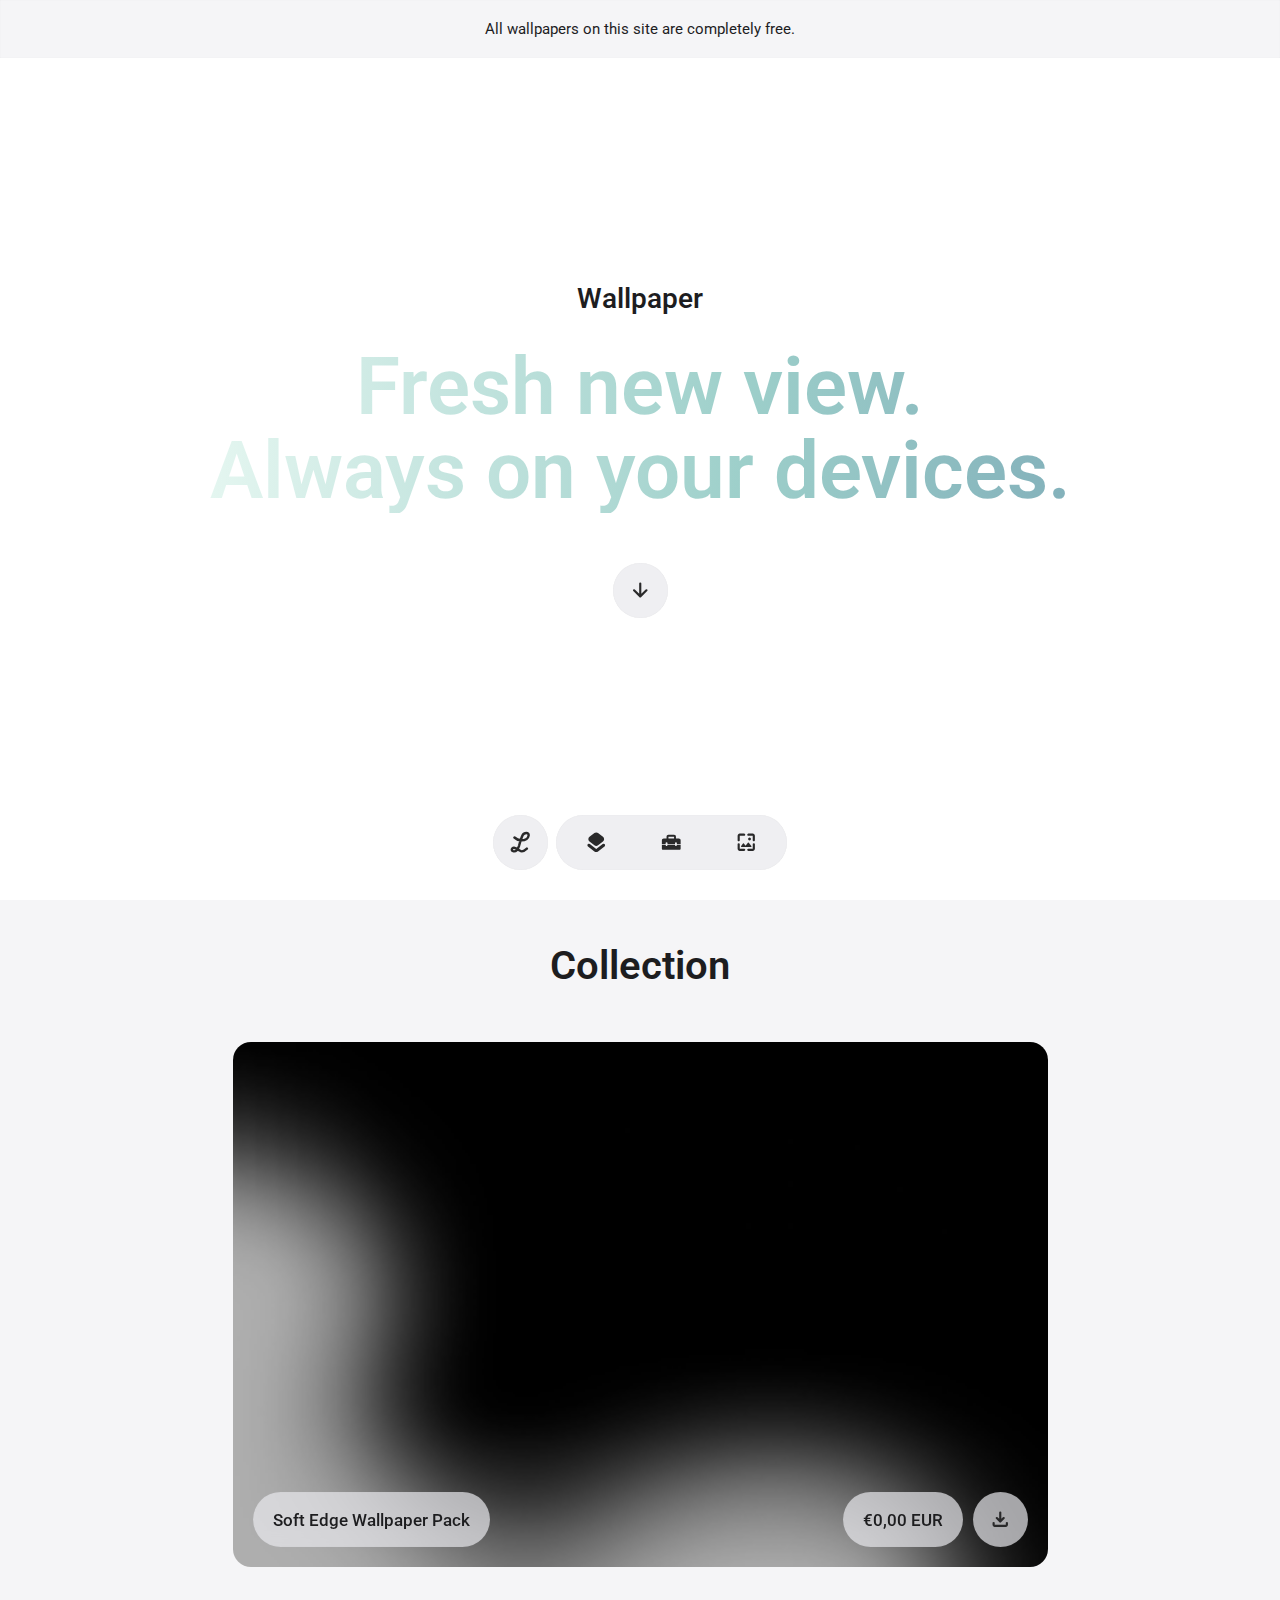
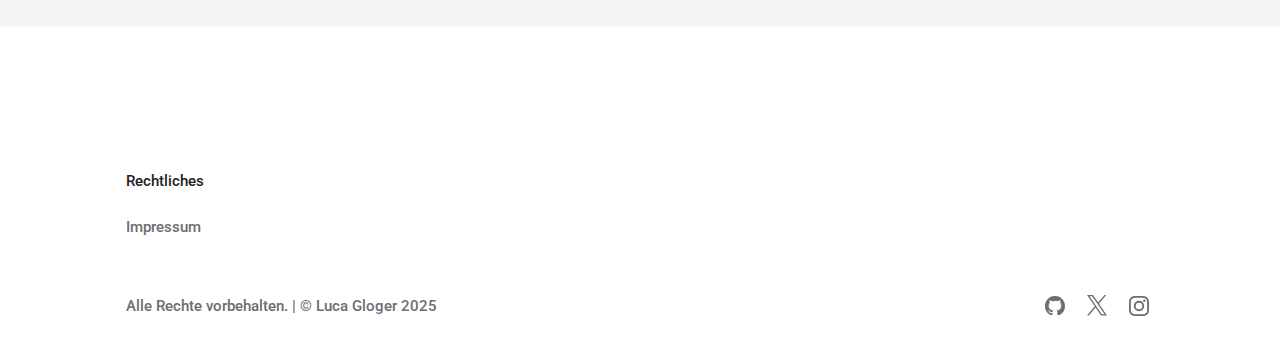
<file: collections/wallpaper.html>
<!DOCTYPE html>
<html lang="en">
  <head>
    <meta charset="UTF-8" />
    <meta name="viewport" content="width=device-width, initial-scale=1.0" />
    <title>Wallpaper – Luca Gloger</title>
    <link rel="icon" href="../assets/logo/faviconV2.svg" />
    <link rel="stylesheet" href="styles/wallpaper.css" />
    <link rel="stylesheet" href="../styles/navBar.css" />
    <script src="../navBarAnimation.js" defer></script>
    <script src="wallpaper.js" defer></script>
  </head>
  <body>
    <div class="infoContainer">
      <span class="infoText"
        >All wallpapers on this site are completely free.</span
      >
    </div>
    <div class="heroSection">
      <div class="heroTextContainer">
        <span class="heroConTitleOne">Wallpaper<br /></span>
        <span class="heroConTitleTwo"
          >Fresh new view.<br />Always on your devices.</span
        >
        <a href="#collections" title="Collection" class="heroConDownBtn">
          <svg
            class="heroConIcon"
            viewBox="0 -960 960 960"
            xmlns="http://www.w3.org/2000/svg"
            xml:space="preserve"
            xmlns:serif="http://www.serif.com/"
            style="
              fill-rule: evenodd;
              clip-rule: evenodd;
              stroke-linecap: round;
              stroke-linejoin: round;
              stroke-miterlimit: 1.5;
            "
          >
            <path
              d="M434.5-326.15v-436.48q0-19.15 13.17-32.33 13.18-13.17 32.33-13.17t32.33 13.17q13.17 13.18 13.17 32.33v436.48l186.67-186.68q13.68-13.67 32.07-13.29 18.39.38 32.06 14.05 12.68 13.68 13.06 32.07.38 18.39-13.29 32.07l-264 264q-6.72 6.71-14.92 9.81-8.19 3.1-17.15 3.1-8.96 0-17.15-3.1-8.2-3.1-14.92-9.81L183.7-448.17q-12.92-12.92-12.92-31.57t12.92-32.33q13.67-13.67 32.44-13.67 18.77 0 32.45 13.67L434.5-326.15Z"
            />
          </svg>
        </a>
      </div>
    </div>
    <div id="collections" class="collectionsSection">
      <div class="collectionsTextCon">
        <span class="collectionsHeader">Collection</span>
      </div>
      <div class="collectionsItemCon">
        <div class="collectionItem">
          <div class="img-preview" id="packOne"></div>
          <div class="overlayBtnCon">
            <div class="leftOverlay">
              <div class="itemTextBox glassEffectBox">
                <span class="itemText">Soft Edge Wallpaper Pack</span>
              </div>
            </div>
            <div class="rightOverlay">
              <div class="itemTextBox glassEffectBox">
                <span class="itemText">€0,00 EUR</span>
              </div>
              <div class="itemBtnBox glassEffectBox">
                <a
                  class="overlayBtn"
                  title="Download"
                  href="https://drive.google.com/drive/folders/1Te_ajaJX5IeHtc3QWs2UalmqZDp0aoTz?usp=sharing"
                >
                  <svg
                    class="overlayIcon"
                    viewBox="0 -960 960 960"
                    xmlns="http://www.w3.org/2000/svg"
                    xml:space="preserve"
                    xmlns:serif="http://www.serif.com/"
                    style="
                      fill-rule: evenodd;
                      clip-rule: evenodd;
                      stroke-linecap: round;
                      stroke-linejoin: round;
                      stroke-miterlimit: 1.5;
                    "
                  >
                    <path
                      d="M480-342.02q-8.96 0-17.15-3.1-8.2-3.1-14.92-9.81L300.35-502.52q-13.44-13.44-13.06-31.83.38-18.39 13.06-31.82 13.67-13.68 32.32-14.06 18.66-.38 32.33 13.29l69.5 69.5v-265.19q0-19.15 13.17-32.33 13.18-13.17 32.33-13.17t32.33 13.17q13.17 13.18 13.17 32.33v265.19l69.5-69.5q13.43-13.67 32.09-13.41 18.65.26 32.32 13.94 12.92 13.67 13.3 31.94.38 18.27-13.3 31.95L512.07-354.93q-6.72 6.71-14.92 9.81-8.19 3.1-17.15 3.1ZM242.87-151.87q-37.78 0-64.39-26.61t-26.61-64.39v-74.5q0-19.15 13.17-32.33 13.18-13.17 32.33-13.17t32.33 13.17q13.17 13.18 13.17 32.33v74.5h474.26v-74.5q0-19.15 13.17-32.33 13.18-13.17 32.33-13.17t32.33 13.17q13.17 13.18 13.17 32.33v74.5q0 37.78-26.61 64.39t-64.39 26.61H242.87Z"
                    />
                  </svg>
                </a>
              </div>
            </div>
          </div>
        </div>
      </div>
    </div>
    
    <div class="footer">
      <div class="firstFooterSec">
        <span class="footerHeader">Rechtliches</span>
        <a class="footerText" href="/impressum">Impressum</a>
      </div>
      <div class="lastFooterSec">
        <span class="footerTextTwo"
          >Alle Rechte vorbehalten. | © Luca Gloger 2025</span
        >
        <div class="secondCon">
          <a href="https://github.com/lgloger" class="footerIconLink"
            ><svg
              class="footerIcon"
              viewBox="0 0 97.707 95.889"
              xmlns="http://www.w3.org/2000/svg"
              xml:space="preserve"
              xmlns:serif="http://www.serif.com/"
              style="
                fill-rule: evenodd;
                clip-rule: evenodd;
                stroke-linecap: round;
                stroke-linejoin: round;
                stroke-miterlimit: 1.5;
              "
            >
              <path
                fill-rule="evenodd"
                clip-rule="evenodd"
                d="M48.854 0C21.839 0 0 22 0 49.217c0 21.756 13.993 40.172 33.405 46.69 2.427.49 3.316-1.059 3.316-2.362 0-1.141-.08-5.052-.08-9.127-13.59 2.934-16.42-5.867-16.42-5.867-2.184-5.704-5.42-7.17-5.42-7.17-4.448-3.015.324-3.015.324-3.015 4.934.326 7.523 5.052 7.523 5.052 4.367 7.496 11.404 5.378 14.235 4.074.404-3.178 1.699-5.378 3.074-6.6-10.839-1.141-22.243-5.378-22.243-24.283 0-5.378 1.94-9.778 5.014-13.2-.485-1.222-2.184-6.275.486-13.038 0 0 4.125-1.304 13.426 5.052a46.97 46.97 0 0 1 12.214-1.63c4.125 0 8.33.571 12.213 1.63 9.302-6.356 13.427-5.052 13.427-5.052 2.67 6.763.97 11.816.485 13.038 3.155 3.422 5.015 7.822 5.015 13.2 0 18.905-11.404 23.06-22.324 24.283 1.78 1.548 3.316 4.481 3.316 9.126 0 6.6-.08 11.897-.08 13.526 0 1.304.89 2.853 3.316 2.364 19.412-6.52 33.405-24.935 33.405-46.691C97.707 22 75.788 0 48.854 0z"
              /></svg
          ></a>
          <a href="https://x.com/luca_gloger" class="footerIconLink"
            ><svg
              class="footerIcon"
              viewBox="0 0 1200 1227"
              xmlns="http://www.w3.org/2000/svg"
              xml:space="preserve"
              xmlns:serif="http://www.serif.com/"
              style="
                fill-rule: evenodd;
                clip-rule: evenodd;
                stroke-linecap: round;
                stroke-linejoin: round;
                stroke-miterlimit: 1.5;
              "
            >
              <path
                d="M714.163 519.284L1160.89 0H1055.03L667.137 450.887L357.328 0H0L468.492 681.821L0 1226.37H105.866L515.491 750.218L842.672 1226.37H1200L714.137 519.284H714.163ZM569.165 687.828L521.697 619.934L144.011 79.6944H306.615L611.412 515.685L658.88 583.579L1055.08 1150.3H892.476L569.165 687.854V687.828Z"
              /></svg
          ></a>
          <a
            href="https://www.instagram.com/luca.gloger1/"
            class="footerIconLink"
            ><svg
              class="footerIcon"
              viewBox="0 0 1000 1000"
              xmlns="http://www.w3.org/2000/svg"
              xml:space="preserve"
              xmlns:serif="http://www.serif.com/"
              style="
                fill-rule: evenodd;
                clip-rule: evenodd;
                stroke-linecap: round;
                stroke-linejoin: round;
                stroke-miterlimit: 1.5;
              "
            >
              <path
                class="cls-1"
                d="M295.42,6c-53.2,2.51-89.53,11-121.29,23.48-32.87,12.81-60.73,30-88.45,57.82S40.89,143,28.17,175.92c-12.31,31.83-20.65,68.19-23,121.42S2.3,367.68,2.56,503.46,3.42,656.26,6,709.6c2.54,53.19,11,89.51,23.48,121.28,12.83,32.87,30,60.72,57.83,88.45S143,964.09,176,976.83c31.8,12.29,68.17,20.67,121.39,23s70.35,2.87,206.09,2.61,152.83-.86,206.16-3.39S799.1,988,830.88,975.58c32.87-12.86,60.74-30,88.45-57.84S964.1,862,976.81,829.06c12.32-31.8,20.69-68.17,23-121.35,2.33-53.37,2.88-70.41,2.62-206.17s-.87-152.78-3.4-206.1-11-89.53-23.47-121.32c-12.85-32.87-30-60.7-57.82-88.45S862,40.87,829.07,28.19c-31.82-12.31-68.17-20.7-121.39-23S637.33,2.3,501.54,2.56,348.75,3.4,295.42,6m5.84,903.88c-48.75-2.12-75.22-10.22-92.86-17-23.36-9-40-19.88-57.58-37.29s-28.38-34.11-37.5-57.42c-6.85-17.64-15.1-44.08-17.38-92.83-2.48-52.69-3-68.51-3.29-202s.22-149.29,2.53-202c2.08-48.71,10.23-75.21,17-92.84,9-23.39,19.84-40,37.29-57.57s34.1-28.39,57.43-37.51c17.62-6.88,44.06-15.06,92.79-17.38,52.73-2.5,68.53-3,202-3.29s149.31.21,202.06,2.53c48.71,2.12,75.22,10.19,92.83,17,23.37,9,40,19.81,57.57,37.29s28.4,34.07,37.52,57.45c6.89,17.57,15.07,44,17.37,92.76,2.51,52.73,3.08,68.54,3.32,202s-.23,149.31-2.54,202c-2.13,48.75-10.21,75.23-17,92.89-9,23.35-19.85,40-37.31,57.56s-34.09,28.38-57.43,37.5c-17.6,6.87-44.07,15.07-92.76,17.39-52.73,2.48-68.53,3-202.05,3.29s-149.27-.25-202-2.53m407.6-674.61a60,60,0,1,0,59.88-60.1,60,60,0,0,0-59.88,60.1M245.77,503c.28,141.8,115.44,256.49,257.21,256.22S759.52,643.8,759.25,502,643.79,245.48,502,245.76,245.5,361.22,245.77,503m90.06-.18a166.67,166.67,0,1,1,167,166.34,166.65,166.65,0,0,1-167-166.34"
                transform="translate(-2.5 -2.5)"
              /></svg
          ></a>
        </div>
      </div>
    </div>

    <div class="glassEffectHeader">
      <div class="glassEffectLogo glassEffectLogoAnimation">
        <a href="/" title="Startseite" class="glassEffectButton">
          <svg
            class="glassIconHeader"
            viewBox="0 0 71 71"
            xmlns="http://www.w3.org/2000/svg"
            xml:space="preserve"
            xmlns:serif="http://www.serif.com/"
            style="
              fill-rule: evenodd;
              clip-rule: evenodd;
              stroke-linecap: round;
              stroke-linejoin: round;
              stroke-miterlimit: 1.5;
            "
          >
            <path
              d="M17.204,20.487c0,0 9.446,8.796 20.163,8.958c10.717,0.183 22.475,-1.413 24.492,-15c1.692,-11.25 -14.096,-10.463 -18.796,-1.321c-4.558,8.867 -11.087,32.708 -11.087,32.708c0,0 -6.367,19.954 -17.267,18.425c-4.004,-0.554 -5.508,-2.337 -5.808,-4.283c-0.533,-3.45 3.217,-7.525 7.129,-7.012c6.113,0.788 15.025,6.667 17.546,8.496c3.008,2.221 7.892,8.333 22.779,-5.762"
              style="fill: none; stroke-width: 7.63px"
            />
          </svg>
        </a>
      </div>
      <div class="glassEffect glassEffectAnimation">
        <a href="/#projects" title="Projekte" class="glassEffectButton">
          <svg
            class="glassIconHeader glassEffectInsideAnimation"
            xmlns="http://www.w3.org/2000/svg"
            viewBox="0 -960 960 960"
          >
            <path
              d="M128-302q-24-19-24.5-49.5T128-401q17-13 38.5-13.5T205-401l274 213 276-213q17-13 38-13.5t38 12.5q25 19 25 50t-24 50L556-88q-35 26-77.5 26.5T402-88L128-302Zm274-46L192-512q-49-38-49-99t49-99l210-164q35-26 77-26t77 26l210 164q49 38 49 99t-49 99L556-348q-35 26-77 26t-77-26Z"
            />
          </svg>
        </a>
        <a href="/tools" title="Tools" class="glassEffectButton">
          <svg
            class="glassIconHeader glassEffectInsideAnimation"
            xmlns="http://www.w3.org/2000/svg"
            viewBox="0 -960 960 960"
          >
            <path
              d="M360-640h240v-80H360v80ZM120-160q-17 0-28.5-11.5T80-200v-160h160q0 17 11.5 28.5T280-320q17 0 28.5-11.5T320-360h320q0 17 11.5 28.5T680-320q17 0 28.5-11.5T720-360h160v160q0 17-11.5 28.5T840-160H120ZM80-400v-160q0-33 23.5-56.5T160-640h120v-80q0-33 23.5-56.5T360-800h240q33 0 56.5 23.5T680-720v80h120q33 0 56.5 23.5T880-560v160H720v-40q0-17-11.5-28.5T680-480q-17 0-28.5 11.5T640-440v40H320v-40q0-17-11.5-28.5T280-480q-17 0-28.5 11.5T240-440v40H80Z"
            />
          </svg>
        </a>
        <a href="/wallpaper" title="Hintergründe" class="glassEffectButton">
          <svg
            class="glassIconHeader glassEffectInsideAnimation"
            xmlns="http://www.w3.org/2000/svg"
            viewBox="0 -960 960 960"
          >
            <path
              d="M202.87-111.87q-37.78 0-64.39-26.61t-26.61-64.39v-188.04q0-19.16 13.17-32.33 13.18-13.17 32.33-13.17t32.33 13.17q13.17 13.17 13.17 32.33v188.04h188.04q19.16 0 32.33 13.17 13.17 13.18 13.17 32.33t-13.17 32.33q-13.17 13.17-32.33 13.17H202.87Zm554.26 0H569.09q-19.16 0-32.33-13.17-13.17-13.18-13.17-32.33t13.17-32.33q13.17-13.17 32.33-13.17h188.04v-188.04q0-19.16 13.17-32.33 13.18-13.17 32.33-13.17t32.33 13.17q13.17 13.17 13.17 32.33v188.04q0 37.78-26.61 64.39t-64.39 26.61ZM450-327.65l101.61-135.89q6.96-9.2 18.39-9.08 11.43.12 18.15 9.32l109.05 147q8.71 11.43 2.23 23.87Q692.96-280 679.04-280H280.96q-13.92 0-20.39-12.43-6.48-12.44 2.23-23.87l79.05-107q6.72-9.2 18.15-9.32 11.43-.12 18.39 9.08L450-327.65ZM111.87-757.13q0-37.78 26.61-64.39t64.39-26.61h188.04q19.16 0 32.33 13.17 13.17 13.18 13.17 32.33t-13.17 32.33q-13.17 13.17-32.33 13.17H202.87v188.04q0 19.16-13.17 32.33-13.18 13.17-32.33 13.17t-32.33-13.17q-13.17-13.17-13.17-32.33v-188.04Zm736.26 0v188.04q0 19.16-13.17 32.33-13.18 13.17-32.33 13.17t-32.33-13.17q-13.17-13.17-13.17-32.33v-188.04H569.09q-19.16 0-32.33-13.17-13.17-13.18-13.17-32.33t13.17-32.33q13.17-13.17 32.33-13.17h188.04q37.78 0 64.39 26.61t26.61 64.39ZM620-560q-26 0-43-17t-17-43q0-26 17-43t43-17q26 0 43 17t17 43q0 26-17 43t-43 17Z"
            />
          </svg>
        </a>
      </div>
    </div>
  </body>
</html>
</file>
<file: styles/index.css>
@import url("https://fonts.googleapis.com/css2?family=Roboto:ital,wght@0,100..900;1,100..900&display=swap");

:root {
  --primary-backround-color: #ffffff;
  --primary-text-color: #1d1d1f;
  --info-container-color: #f5f5f7;
  --primary-description-text-color: #6d6d72;

  --glass-effect-color: rgba(232, 232, 237, 0.7);
  --glass-effect-box-shadow: rgba(0, 0, 0, 0.11);
  --glass-effect-hover-color: rgba(223, 223, 227, 0.698);
  --icon-color: #29292a;
}

@media (prefers-color-scheme: dark) {
  :root {
    --primary-backround-color: #000000;
    --primary-text-color: #f5f5f7;
    --info-container-color: #1c1c1e;
    --primary-description-text-color: #86868b;

    --glass-effect-color: rgba(44, 44, 47, 0.6);
    --glass-effect-box-shadow: rgba(255, 255, 255, 0.15);
    --glass-effect-hover-color: rgba(58, 58, 60, 0.6);
    --icon-color: #f5f5f7;
  }
}

h1,
h2,
h3,
h4,
h5,
h6,
span,
p,
input,
button,
textarea,
select,
label,
a {
  margin: 0;
  padding: 0;
  box-sizing: border-box;
}

body {
  height: auto;
  margin: 0;
  display: flex;
  flex-direction: column;
  align-items: center;
  background-color: var(--primary-backround-color);
  padding-top: 0;
  font-family: "Roboto", sans-serif;
}

.infoContainer {
  width: 100%;
  height: auto;
  display: flex;
  align-items: center;
  justify-content: center;

  /* --webkit-backdrop-filter: blur(30px); */
  /* backdrop-filter: blur(30px); */
  /* background-color: var(--glass-effect-color); */
  background-color: var(--info-container-color);
  box-shadow: inset 0 0 1px var(--glass-effect-box-shadow);

  padding: 20px 60px;
  box-sizing: border-box;
  /* position: fixed; */
}

.infoText {
  font-size: 15px;
  font-weight: 400;
  text-align: center;
  color: var(--primary-text-color);
}

/* ---------- Sections ---------- */

/* ---------- Footer ---------- */
.footer {
  max-width: 1068px;
  width: 100%;
  height: auto;
  display: flex;
  align-items: center;
  justify-content: space-between;
  background-color: var(--primary-backround-color);
  padding: 20px;
  box-sizing: border-box;
  flex-direction: column;
  margin-top: 70px;
}

.firstFooterSec {
  width: 100%;
  height: auto;
  display: flex;
  align-items: flex-start;
  justify-content: center;
  flex-direction: column;
  gap: 27.5px;
  padding: 55px 0 55px 0;
}

.footerText,
.footerTextTwo,
.footerHeader {
  font-size: 15px;
  font-weight: 500;
  color: var(--primary-description-text-color);
  text-align: center;
  text-decoration: none;
  transition: 0.15s ease-in-out;
}

.footerText:hover {
  color: var(--primary-text-color);
}

.footerHeader {
  color: var(--primary-text-color);
}

.lastFooterSec {
  width: 100%;
  height: auto;
  display: flex;
  align-items: center;
  justify-content: space-between;
}

.secondCon {
  height: 100%;
  width: auto;
  display: flex;
  align-items: center;
  justify-content: center;
  gap: 12px;
}

.footerIconLink {
  width: 30px;
  height: 30px;
  display: flex;
  align-items: center;
  justify-content: center;
  border-radius: 5px;
  transition: 0.15s ease-in-out;
}

.footerIconLink:hover {
  background-color: var(--glass-effect-hover-color);
}

.footerIcon {
  width: 20px;
  height: auto;
  fill: var(--primary-description-text-color);
  stroke: var(--primary-description-text-color);
}

@media only screen and (max-width: 1023px) {
  .lastFooterSec {
    flex-direction: column-reverse;
    gap: 20px;
  }
}
</file>
<file: styles/navBar.css>
/* ---------- Glass Effect Navigation ---------- */

.glassEffectHeader {
  width: 100%;
  height: auto;
  display: flex;
  align-items: center;
  justify-content: center;
  position: fixed;
  bottom: 30px;
  gap: 8px;
  z-index: 9999;
}

.glassEffectLogo {
  width: 55px;
  height: 55px;
  --webkit-backdrop-filter: blur(7px);
  backdrop-filter: blur(7px);
  background-color: var(--glass-effect-color);
  border-radius: 32px;
  box-shadow: inset 0 0 1px var(--glass-effect-box-shadow);
  display: flex;
  opacity: 1;
  z-index: 1;
  position: relative;
  display: flex;
  align-items: center;
  justify-content: center;
  opacity: 0;
}

.glassEffectLogoAnimation {
  opacity: 1;
  animation: slideInOne 1.35s ease-in-out;
}

.glassEffectLogoAnimationOut {
  animation: slideOutOne 0.7s ease-in-out;
}

.glassEffectLogo:hover {
  background-color: var(--glass-effect-hover-color);
}

.glassIconHeader {
  width: 22.5px;
  height: auto;
  fill: var(--icon-color);
  stroke: var(--icon-color);
}

.glassEffect {
  width: auto;
  height: 55px;
  --webkit-backdrop-filter: blur(7px);
  backdrop-filter: blur(7px);
  background-color: var(--glass-effect-color);
  border-radius: 32px;
  box-shadow: inset 0 0 1px var(--glass-effect-box-shadow);
  display: flex;
  opacity: 1;
  z-index: 1;
  position: relative;
  opacity: 0;
  -moz-box-sizing: border-box;
  box-sizing: border-box;
  padding: 3px;
}

.glassEffectAnimation {
  opacity: 1;
  animation: slideInTwo 1.35s ease-in-out;
}

.glassEffectAnimationOut {
  animation: slideOutTwo 0.7s ease-in-out;
}

.glassEffectButton {
  height: 100%;
  width: 75px;
  display: flex;
  align-items: center;
  justify-content: center;
  border-radius: 60px;
  background-color: transparent;
  cursor: pointer;
  transition: 0.15s ease-in-out;
}

.glassEffectButton:hover {
  background-color: var(--glass-effect-hover-color);
}

.glassEffectInsideAnimation {
  animation: slideInInside 1.3s ease-in-out;
}

/* ---------- Animations ---------- */
@keyframes slideInOne {
  0% {
    transform: translate(35px, 110px);
  }
  30% {
    transform: translate(-8px, -22px);
  }
  50% {
    transform: translate(3px, 7px);
  }
  70% {
    transform: translate(0, 0);
  }
  100% {
    transform: translate(0, 0);
  }
}

@keyframes slideInInside {
  0% {
    opacity: 0;
  }
  30% {
    opacity: 1;
    transform: translate(0, -3px);
  }
  50% {
    transform: translate(0, 1.7px);
  }
  70% {
    transform: translate(0, 0);
  }
  100% {
    transform: translate(0, 0);
  }
}

@keyframes slideInTwo {
  0% {
    transform: translate(-35px, 110px);
  }
  30% {
    transform: translate(8px, -22px);
  }
  50% {
    transform: translate(-3px, 7px);
  }
  70% {
    transform: translate(0, 0);
  }
  100% {
    transform: translate(0, 0);
  }
}

@keyframes slideOutOne {
  0% {
    transform: translate(0, 0);
    opacity: 1;
  }
  30% {
    transform: translate(35px, 110px);
  }
  31% {
    opacity: 0;
  }
}

@keyframes slideOutTwo {
  0% {
    transform: translate(0, 0);
    opacity: 1;
  }
  30% {
    transform: translate(-35px, 110px);
  }
  31% {
    opacity: 0;
  }
}
</file>
<file: styles/impressum.css>
@import url("https://fonts.googleapis.com/css2?family=Roboto:ital,wght@0,100..900;1,100..900&display=swap");

:root {
  --primary-backround-color: #ffffff;
  --primary-text-color: #1d1d1f;
  --info-container-color: #f5f5f7;
  --primary-description-text-color: #6d6d72;

  --glass-effect-color: rgba(232, 232, 237, 0.7);
  --glass-effect-box-shadow: rgba(0, 0, 0, 0.11);
  --glass-effect-hover-color: rgba(223, 223, 227, 0.698);
  --icon-color: #29292a;
}

@media (prefers-color-scheme: dark) {
  :root {
    --primary-backround-color: #000000;
    --primary-text-color: #f5f5f7;
    --info-container-color: #1c1c1e;
    --primary-description-text-color: #86868b;

    --glass-effect-color: rgba(44, 44, 47, 0.6);
    --glass-effect-box-shadow: rgba(255, 255, 255, 0.15);
    --glass-effect-hover-color: rgba(58, 58, 60, 0.6);
    --icon-color: #f5f5f7;
  }
}

h1,
h2,
h3,
h4,
h5,
h6,
span,
p,
input,
button,
textarea,
select,
label,
a {
  margin: 0;
  padding: 0;
  box-sizing: border-box;
}

body {
  height: auto;
  margin: 0;
  display: flex;
  flex-direction: column;
  align-items: center;
  background-color: var(--primary-backround-color);
  padding-top: 0;
  font-family: "Roboto", sans-serif;
}

/* ---------- Sections ---------- */

.textContainer {
  max-width: 1068px;
  width: 100%;
  height: auto;
  display: flex;
  align-items: flex-start;
  justify-content: center;
  flex-direction: column;
  padding: 100px 20px 0 20px;
  box-sizing: border-box;
}

.text,
.primaryHeader,
.secondaryHeader {
  color: var(--primary-text-color);
  font-size: 17px;
  font-weight: 400;
  line-height: 25px;
  text-align: left;
  text-decoration: none;
}

.primaryHeader {
  font-size: 36px;
  font-weight: 700;
  margin-bottom: 40px;
}

.secondaryHeader {
  font-weight: 600;
}

.email:hover {
  text-decoration: underline;
}

/* ---------- Footer ---------- */
.footer {
  max-width: 1068px;
  width: 100%;
  height: auto;
  display: flex;
  align-items: center;
  justify-content: space-between;
  background-color: var(--primary-backround-color);
  padding: 20px;
  box-sizing: border-box;
  flex-direction: column;
  margin-top: 70px;
}

.firstFooterSec {
  width: 100%;
  height: auto;
  display: flex;
  align-items: flex-start;
  justify-content: center;
  flex-direction: column;
  gap: 27.5px;
  padding: 55px 0 55px 0;
}

.footerText,
.footerHeader {
  font-size: 15px;
  font-weight: 500;
  color: var(--primary-text-color);
  text-align: center;
  text-decoration: none;
}

.footerTextTwo {
  color: var(--primary-description-text-color);
}

.lastFooterSec {
  width: 100%;
  height: auto;
  display: flex;
  align-items: center;
  justify-content: space-between;
}

.secondCon {
  height: 100%;
  width: auto;
  display: flex;
  align-items: center;
  justify-content: center;
  gap: 12px;
}

.footerIconLink {
  width: 30px;
  height: 30px;
  display: flex;
  align-items: center;
  justify-content: center;
  border-radius: 5px;
  transition: 0.15s ease-in-out;
}

.footerIconLink:hover {
  background-color: var(--glass-effect-hover-color);
}

.footerIcon {
  width: 20px;
  height: auto;
  fill: var(--primary-description-text-color);
  stroke: var(--primary-description-text-color);
}

@media only screen and (max-width: 1023px) {
  .lastFooterSec {
    flex-direction: column-reverse;
    gap: 20px;
  }
}
</file>
<file: styles/privacy.css>
@import url("https://fonts.googleapis.com/css2?family=Roboto:ital,wght@0,100..900;1,100..900&display=swap");

:root {
  --primary-backround-color: #ffffff;
  --primary-text-color: #1d1d1f;
  --info-container-color: #f5f5f7;
  --primary-description-text-color: #6d6d72;

  --glass-effect-color: rgba(232, 232, 237, 0.7);
  --glass-effect-box-shadow: rgba(0, 0, 0, 0.11);
  --glass-effect-hover-color: rgba(223, 223, 227, 0.698);
  --icon-color: #29292a;
}

@media (prefers-color-scheme: dark) {
  :root {
    --primary-backround-color: #000000;
    --primary-text-color: #f5f5f7;
    --info-container-color: #1c1c1e;
    --primary-description-text-color: #86868b;

    --glass-effect-color: rgba(44, 44, 47, 0.6);
    --glass-effect-box-shadow: rgba(255, 255, 255, 0.15);
    --glass-effect-hover-color: rgba(58, 58, 60, 0.6);
    --icon-color: #f5f5f7;
  }
}

h1,
h2,
h3,
h4,
h5,
h6,
span,
p,
input,
button,
textarea,
select,
label,
a {
  margin: 0;
  padding: 0;
  box-sizing: border-box;
}

body {
  height: auto;
  margin: 0;
  display: flex;
  flex-direction: column;
  align-items: center;
  background-color: var(--primary-backround-color);
  padding: 80px 0 80px 0;
  font-family: "Roboto", sans-serif;
}

.textContainer {
  height: 100%;
  max-width: 1080px;
  padding: 0 30px 0 30px;
}

h1,
h2,
h3,
h4,
h5,
h6,
span,
p,
input,
button,
textarea,
select,
label,
ul,
li,
a {
  color: var(--primary-text-color);
  text-align: left;
}

h2 {
  margin-top: 10px;
}
</file>
<file: collections/styles/wallpaper.css>
@import url("https://fonts.googleapis.com/css2?family=Roboto:ital,wght@0,100..900;1,100..900&display=swap");

:root {
  --primary-backround-color: #ffffff;
  --primary-text-color: #1d1d1f;
  --info-container-color: #f5f5f7;
  --primary-description-text-color: #6d6d72;

  --secondary-backround-color: #f5f5f7;

  --glass-effect-color: rgba(232, 232, 237, 0.7);
  --glass-effect-box-shadow: rgba(0, 0, 0, 0.11);
  --glass-effect-hover-color: rgba(223, 223, 227, 0.698);
  --icon-color: #29292a;
}

@media (prefers-color-scheme: dark) {
  :root {
    --primary-backround-color: #000000;
    --primary-text-color: #f5f5f7;
    --info-container-color: #1c1c1e;
    --primary-description-text-color: #86868b;

    --secondary-backround-color: #161617;

    --glass-effect-color: rgba(44, 44, 47, 0.6);
    --glass-effect-box-shadow: rgba(255, 255, 255, 0.15);
    --glass-effect-hover-color: rgba(58, 58, 60, 0.6);
    --icon-color: #f5f5f7;
  }
}

html {
  scroll-behavior: smooth;
}

h1,
h2,
h3,
h4,
h5,
h6,
span,
p,
input,
button,
textarea,
select,
label,
a {
  margin: 0;
  padding: 0;
  box-sizing: border-box;
}

body {
  height: 100%;
  margin: 0;
  display: flex;
  flex-direction: column;
  align-items: center;
  background-color: var(--primary-backround-color);
  padding-top: 0;
  font-family: "Roboto", sans-serif;
}

.infoContainer {
  width: 100%;
  height: auto;
  display: flex;
  align-items: center;
  justify-content: center;
  background-color: var(--info-container-color);
  box-shadow: inset 0 0 1px var(--glass-effect-box-shadow);

  padding: 20px 60px;
  box-sizing: border-box;
  position: absolute;
  top: 0px;
  left: 0px;
}

.infoText {
  font-size: 15px;
  font-weight: 400;
  text-align: center;
  color: var(--primary-text-color);
}

/* ---------- Sections ---------- */

.heroSection {
  height: 100vh;
  width: 100%;
  display: flex;
  align-items: center;
  justify-content: center;
  flex-direction: column;
  padding: 0 30px 0 30px;
  box-sizing: border-box;
}

.heroTextContainer {
  display: flex;
  align-items: center;
  justify-content: center;
  flex-direction: column;
  position: relative;
}

.heroConTitleOne {
  font-size: 28px;
  font-weight: 550;
  color: var(--primary-text-color);
  line-height: 1.1428571429;
  text-align: center;
  margin-bottom: 30px;
}

.heroConTitleTwo {
  font-size: 80px;
  font-weight: 600;
  /* color: var(--primary-text-color); */
  background-image: linear-gradient(
    90deg,
    #e4f6f0,
    #9dcfca 31%,
    #6b95ac 68%,
    #45657d
  );
  -webkit-background-clip: text;
  background-clip: text;
  background-position: 0% 0;
  background-size: 200% 100%;
  color: transparent;
  line-height: 1.05;
  text-align: center;
  margin-bottom: 50px;
}

.heroConDownBtn {
  width: 55px;
  height: 55px;
  --webkit-backdrop-filter: blur(7px);
  backdrop-filter: blur(7px);
  background-color: var(--glass-effect-color);
  border-radius: 32px;
  box-shadow: inset 0 0 1px var(--glass-effect-box-shadow);
  display: flex;
  align-items: center;
  justify-content: center;
  cursor: pointer;
  transition: 0.15s ease-in-out;
}

.heroConDownBtn:hover {
  background-color: var(--glass-effect-hover-color);
}

.heroConIcon {
  width: 22.5px;
  height: auto;
  fill: var(--icon-color);
  stroke: var(--icon-color);
}

/* ---------- Collections Section ---------- */

.collectionsSection {
  height: auto;
  width: 100%;
  background-color: var(--secondary-backround-color);
  padding: 0 30px 60px 30px;
  box-sizing: border-box;
}

.collectionsTextCon {
  width: 100%;
  height: auto;
  display: flex;
  align-items: center;
  justify-content: center;
  margin-top: 50px;
  margin-bottom: 60px;
}

.collectionsHeader {
  font-size: 40px;
  font-weight: 600;
  color: var(--primary-text-color);
  line-height: 0.8;
}

.collectionsItemCon {
  width: 100%;
  display: flex;
  align-items: center;
  justify-content: center;
  flex-direction: column;
  justify-content: center;
  gap: 30px;
}

.collectionItem {
  width: 815px;
  height: 525px;
  background-color: var(--primary-backround-color);
  border-radius: 18px;
  overflow: hidden;
  display: flex;
  align-items: center;
  justify-content: center;
  flex-direction: column;
  position: relative;
}

.img-preview {
  width: 100%;
  height: 100%;
  background-image: url(../../assets/wallpapers/White-Black-Wallpaper-Preview.png);
  background-size: cover;
  transition: 1.5s ease-in-out;
}

.overlayBtnCon {
  width: 100%;
  height: 100%;
  display: flex;
  align-items: center;
  justify-content: space-between;
  position: absolute;
}

.leftOverlay {
  height: 100%;
  width: 50%;
  padding: 20px;
  display: flex;
  align-items: flex-end;
  justify-content: flex-start;
  box-sizing: border-box;
}

.rightOverlay {
  height: 100%;
  width: 50%;
  padding: 20px;
  display: flex;
  align-items: flex-end;
  justify-content: flex-end;
  box-sizing: border-box;
  gap: 10px;
}

.glassEffectBox {
  --webkit-backdrop-filter: blur(7px);
  backdrop-filter: blur(7px);
  background-color: var(--glass-effect-color);
  border-radius: 32px;
  box-shadow: inset 0 0 1px var(--glass-effect-box-shadow);
}

.itemTextBox {
  height: 55px;
  width: auto;
  display: flex;
  align-items: center;
  justify-content: center;
  padding: 0 20px 0 20px;
  box-sizing: border-box;
}

.itemBtnBox {
  height: 55px;
  width: 55px;
  display: flex;
  align-items: center;
  justify-content: center;
  transition: 0.15s ease-in-out;
}

.itemBtnBox:hover {
  background-color: var(--glass-effect-hover-color);
}

.itemText {
  font-size: 17px;
  font-weight: 500;
  color: var(--primary-text-color);
}

.overlayBtn {
  height: 100%;
  width: 100%;
  display: flex;
  align-items: center;
  justify-content: center;
  background-color: transparent;
  border-radius: 32px;
  cursor: pointer;
}

.overlayIcon {
  width: 22.5px;
  height: auto;
  fill: var(--icon-color);
  stroke: var(--icon-color);
}

/* ---------- Responsive ---------- */
@media only screen and (max-width: 1068px) {
  .heroConTitleOne {
    font-size: 24px;
    margin-bottom: 15px;
  }

  .heroConTitleTwo {
    font-size: 56px;
    margin-bottom: 35px;
  }

  .collectionsTextCon {
    margin-top: 38px;
    margin-bottom: 48px;
  }

  .collectionsHeader {
    font-size: 28px;
  }

  .collectionItem {
    width: 692px;
    height: 448px;
  }
}

@media only screen and (max-width: 734px) {
  .heroConTitleOne {
    font-size: 19px;
    margin-bottom: 10px;
  }

  .heroConTitleTwo {
    font-size: 40px;
    margin-bottom: 30px;
  }

  .collectionsTextCon {
    margin-top: 38px;
    margin-bottom: 48px;
  }

  .collectionsHeader {
    font-size: 28px;
  }

  .collectionItem {
    width: 280px;
    height: 386px;
  }

  .leftOverlay {
    display: none;
  }

  .rightOverlay {
    width: 100%;
    justify-content: center;
  }
}

/* ---------- Footer ---------- */
.footer {
  max-width: 1068px;
  width: 100%;
  height: auto;
  display: flex;
  align-items: center;
  justify-content: space-between;
  background-color: var(--primary-backround-color);
  padding: 20px;
  box-sizing: border-box;
  flex-direction: column;
  margin-top: 70px;
}

.firstFooterSec {
  width: 100%;
  height: auto;
  display: flex;
  align-items: flex-start;
  justify-content: center;
  flex-direction: column;
  gap: 27.5px;
  padding: 55px 0 55px 0;
}

.footerText,
.footerTextTwo,
.footerHeader {
  font-size: 15px;
  font-weight: 500;
  color: var(--primary-description-text-color);
  text-align: center;
  text-decoration: none;
  transition: 0.15s ease-in-out;
}

.footerText:hover {
  color: var(--primary-text-color);
}

.footerHeader {
  color: var(--primary-text-color);
}

.lastFooterSec {
  width: 100%;
  height: auto;
  display: flex;
  align-items: center;
  justify-content: space-between;
}

.secondCon {
  height: 100%;
  width: auto;
  display: flex;
  align-items: center;
  justify-content: center;
  gap: 12px;
}

.footerIconLink {
  width: 30px;
  height: 30px;
  display: flex;
  align-items: center;
  justify-content: center;
  border-radius: 5px;
  transition: 0.15s ease-in-out;
}

.footerIconLink:hover {
  background-color: var(--glass-effect-hover-color);
}

.footerIcon {
  width: 20px;
  height: auto;
  fill: var(--primary-description-text-color);
  stroke: var(--primary-description-text-color);
}

@media only screen and (max-width: 1023px) {
  .lastFooterSec {
    flex-direction: column-reverse;
    gap: 20px;
  }
}
</file>
